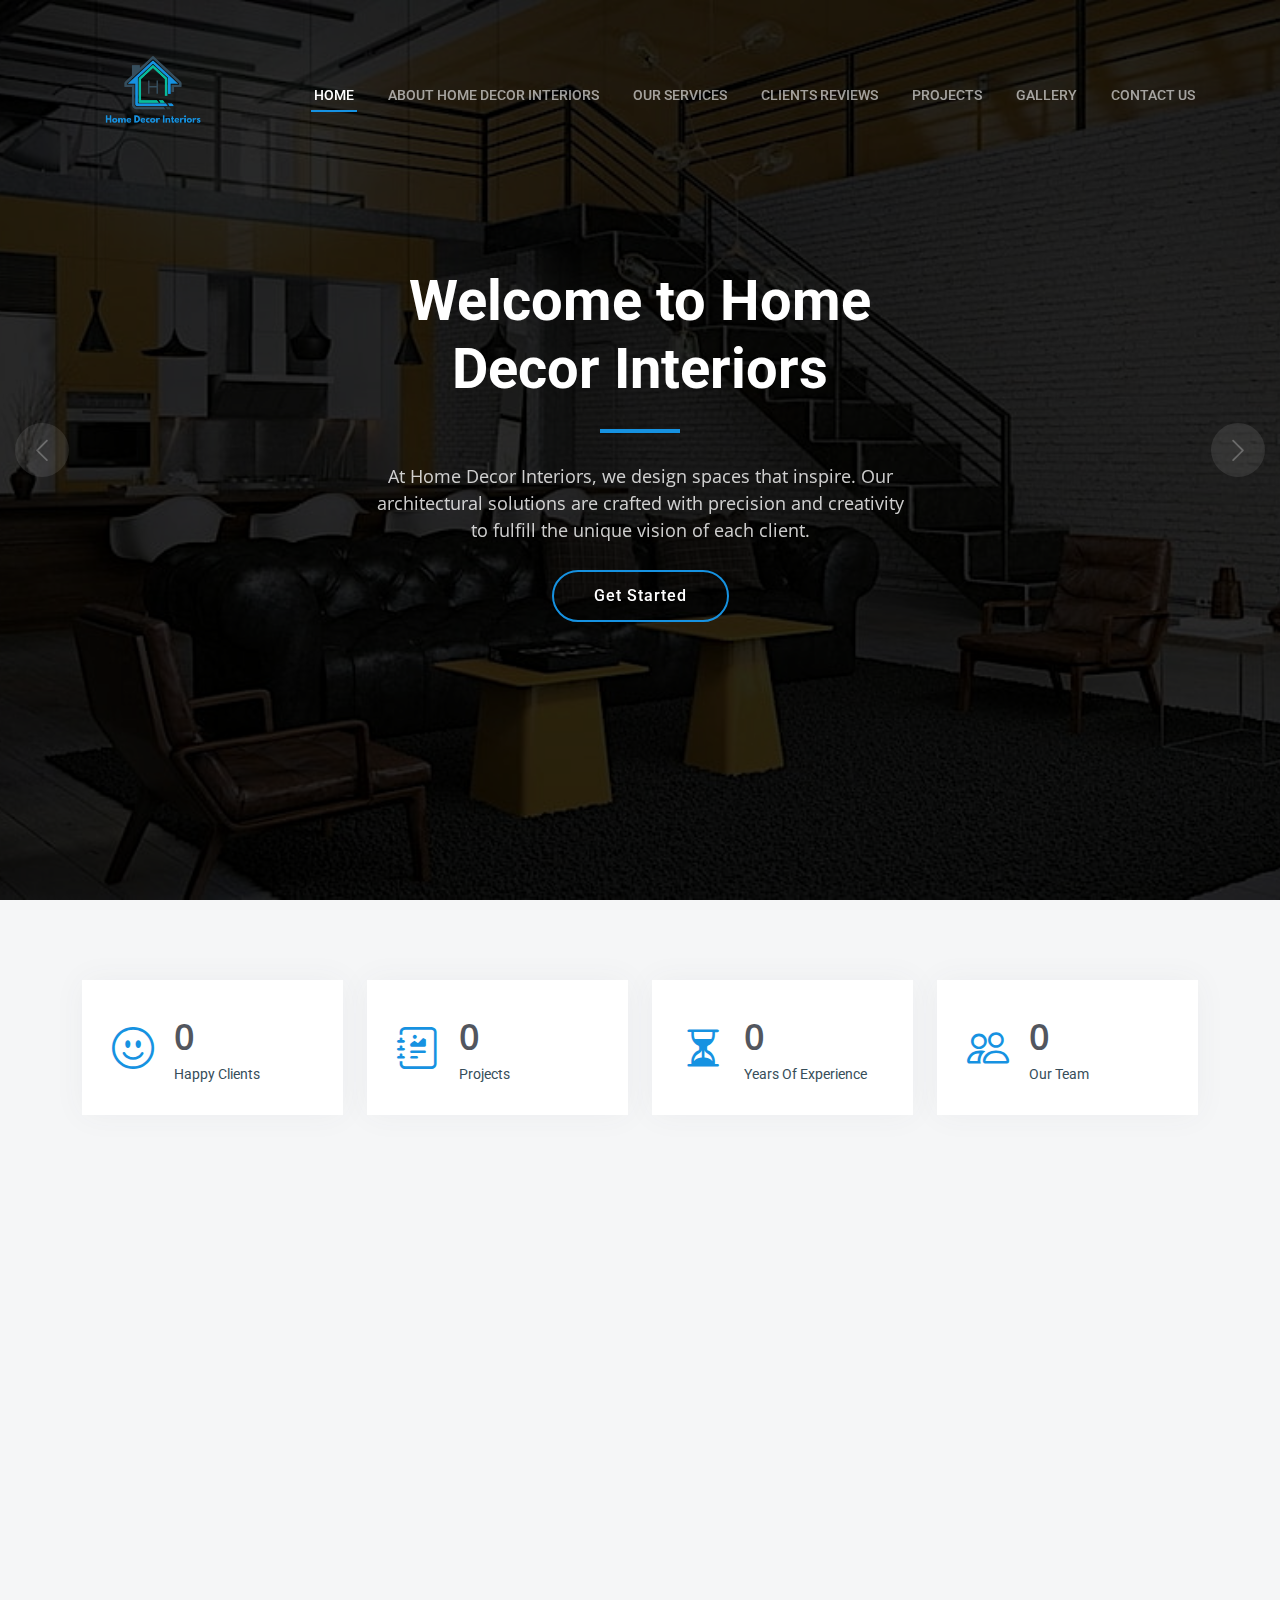
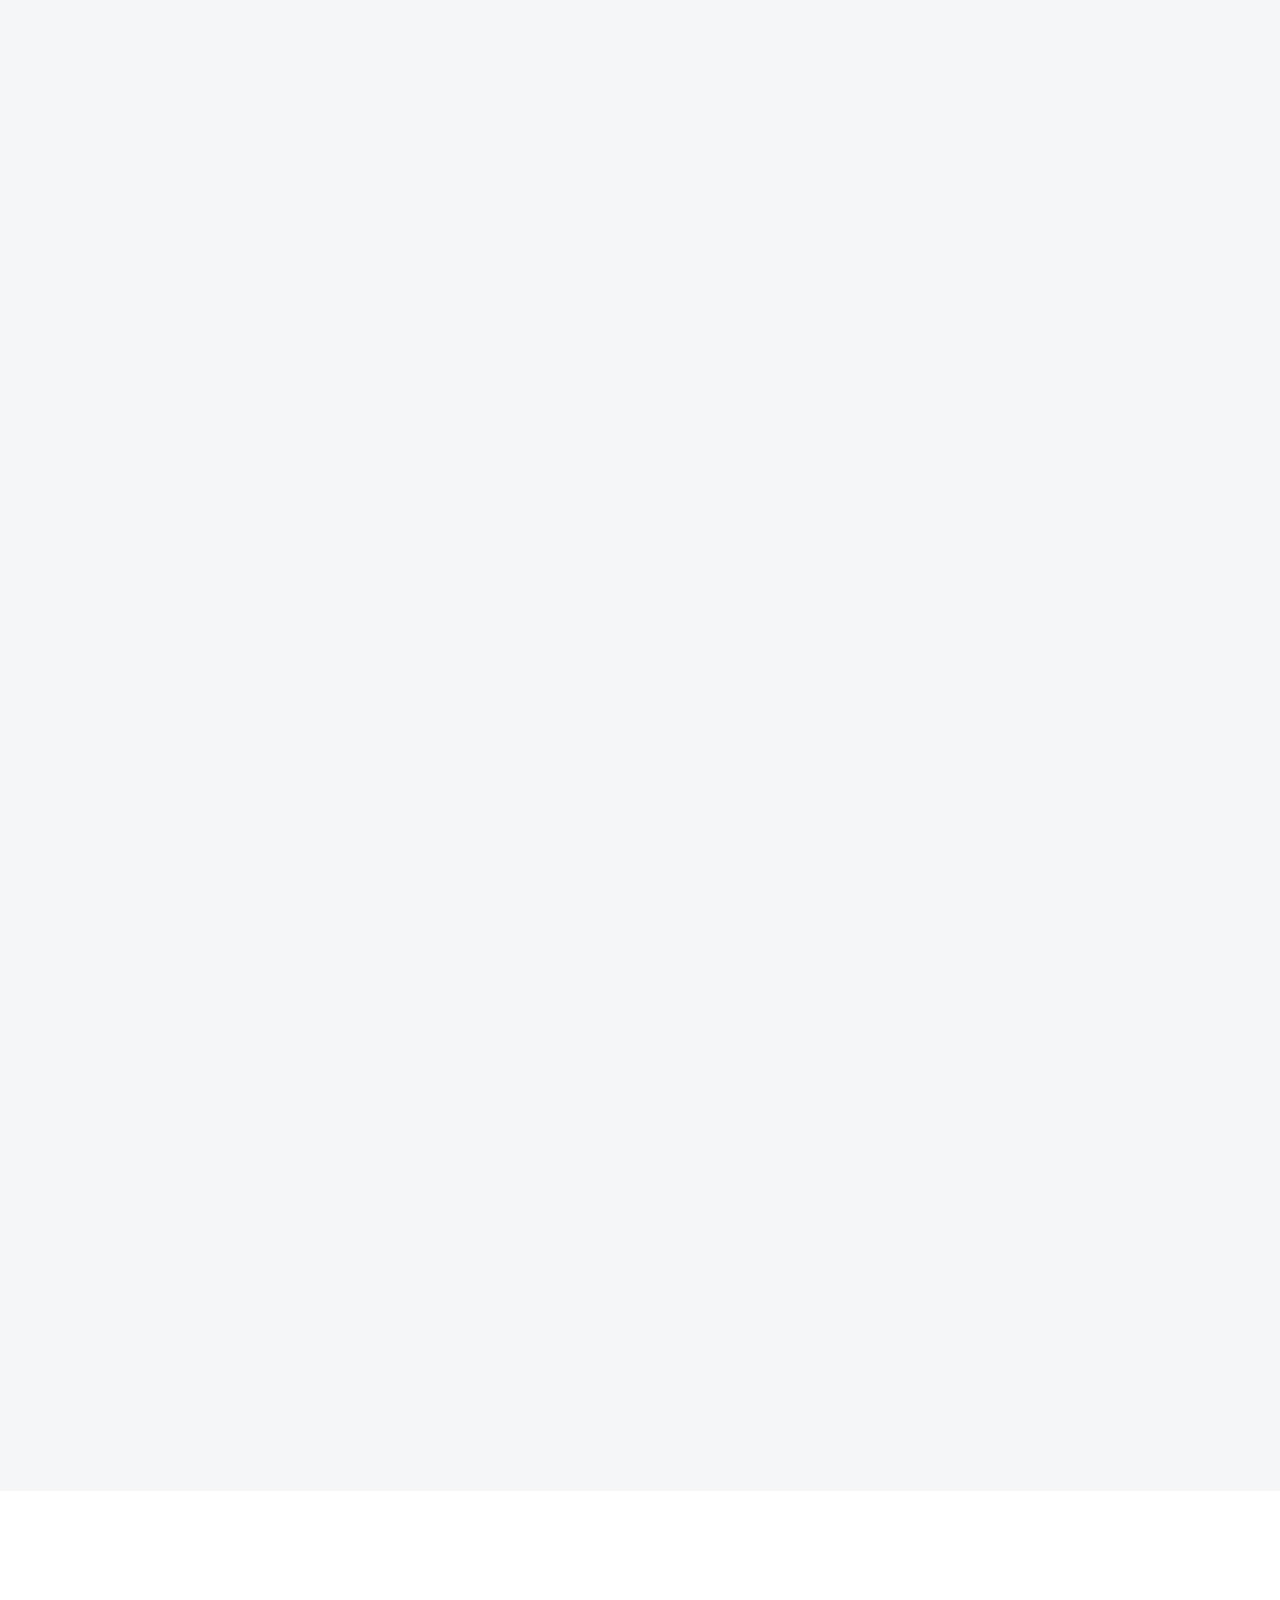
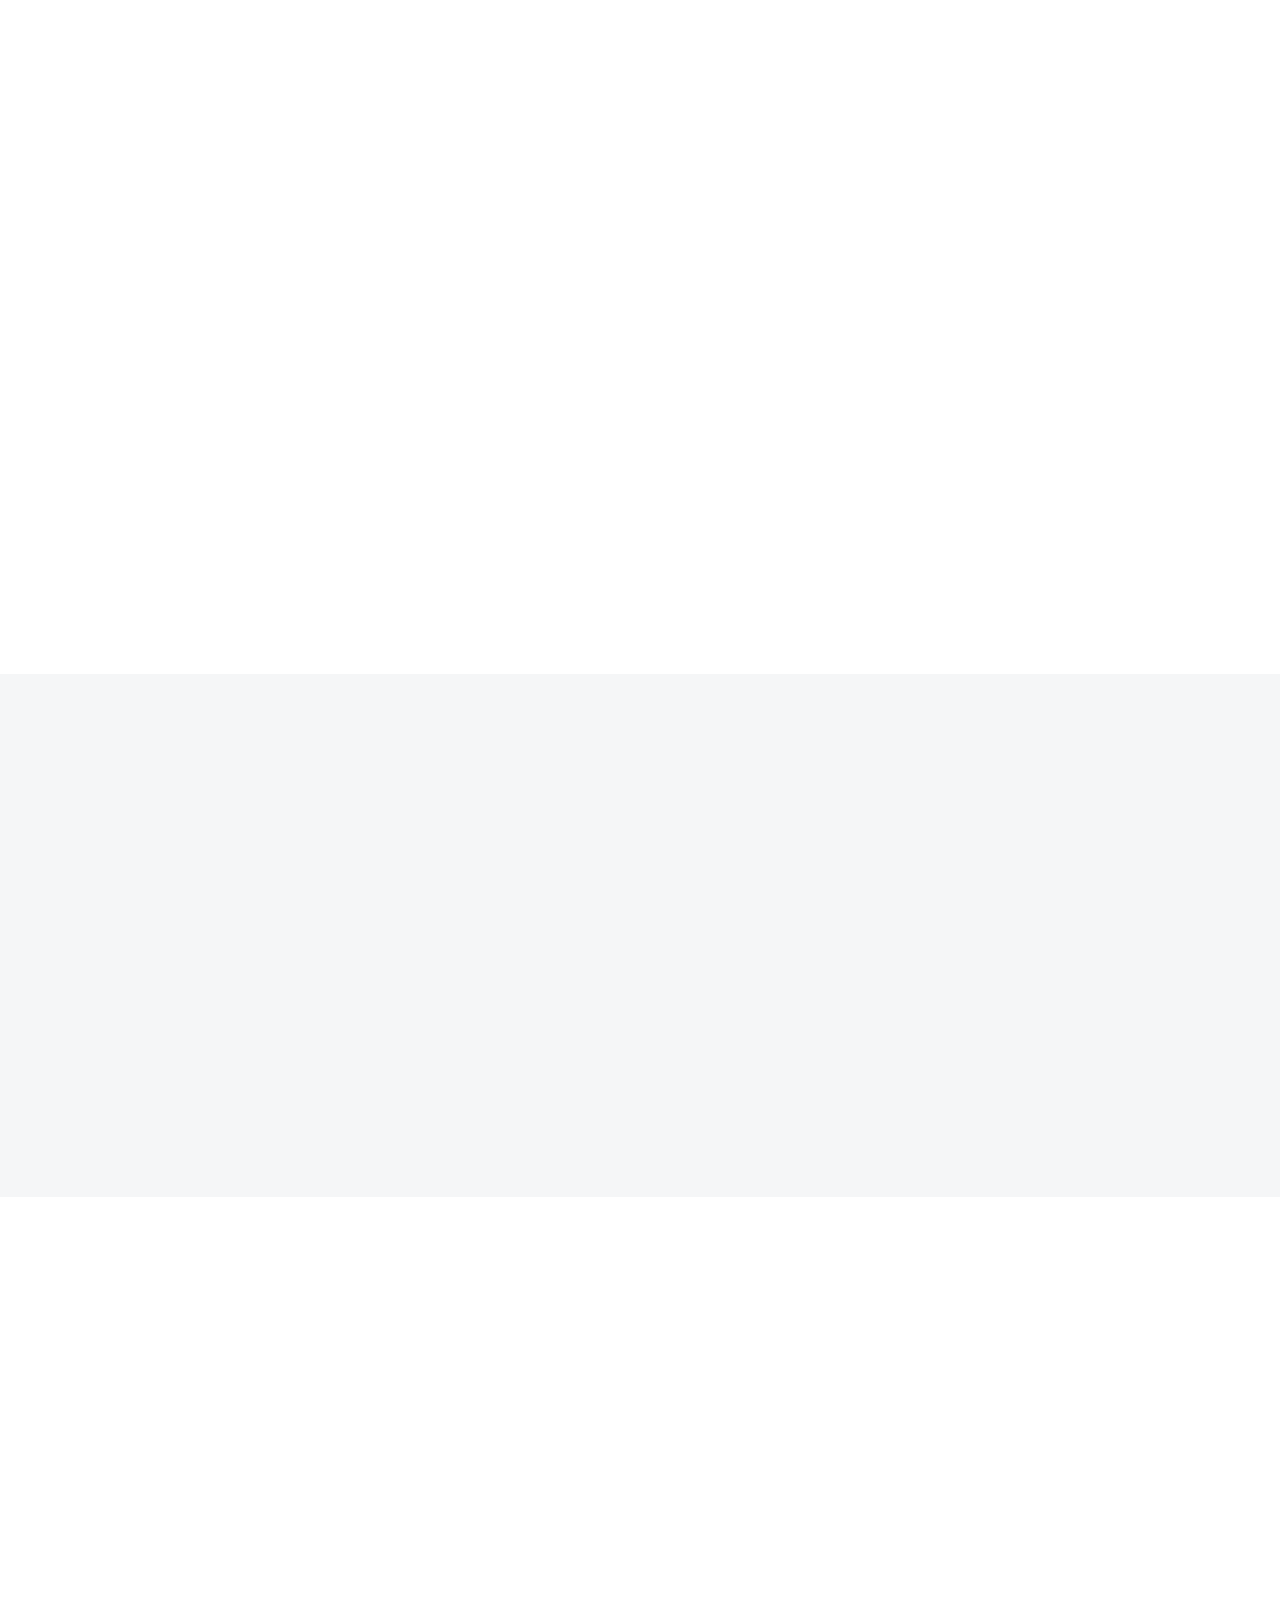
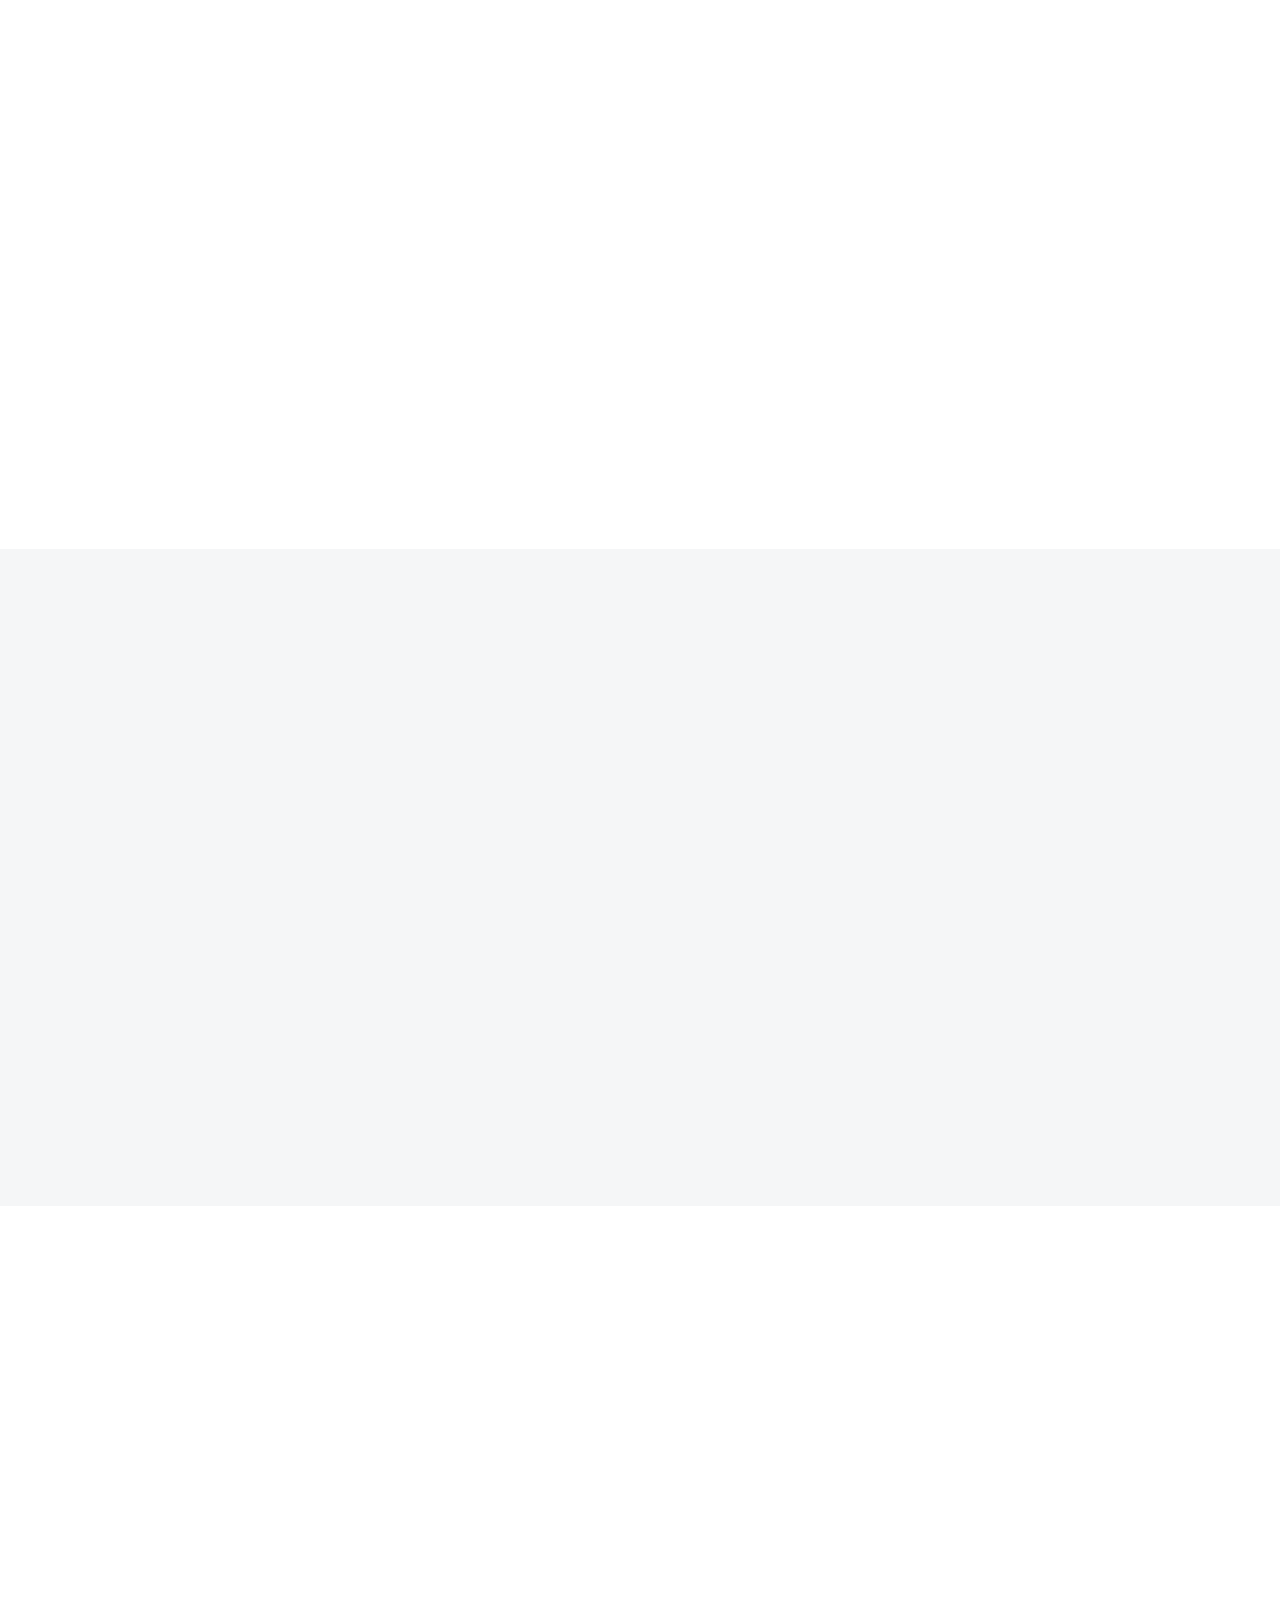
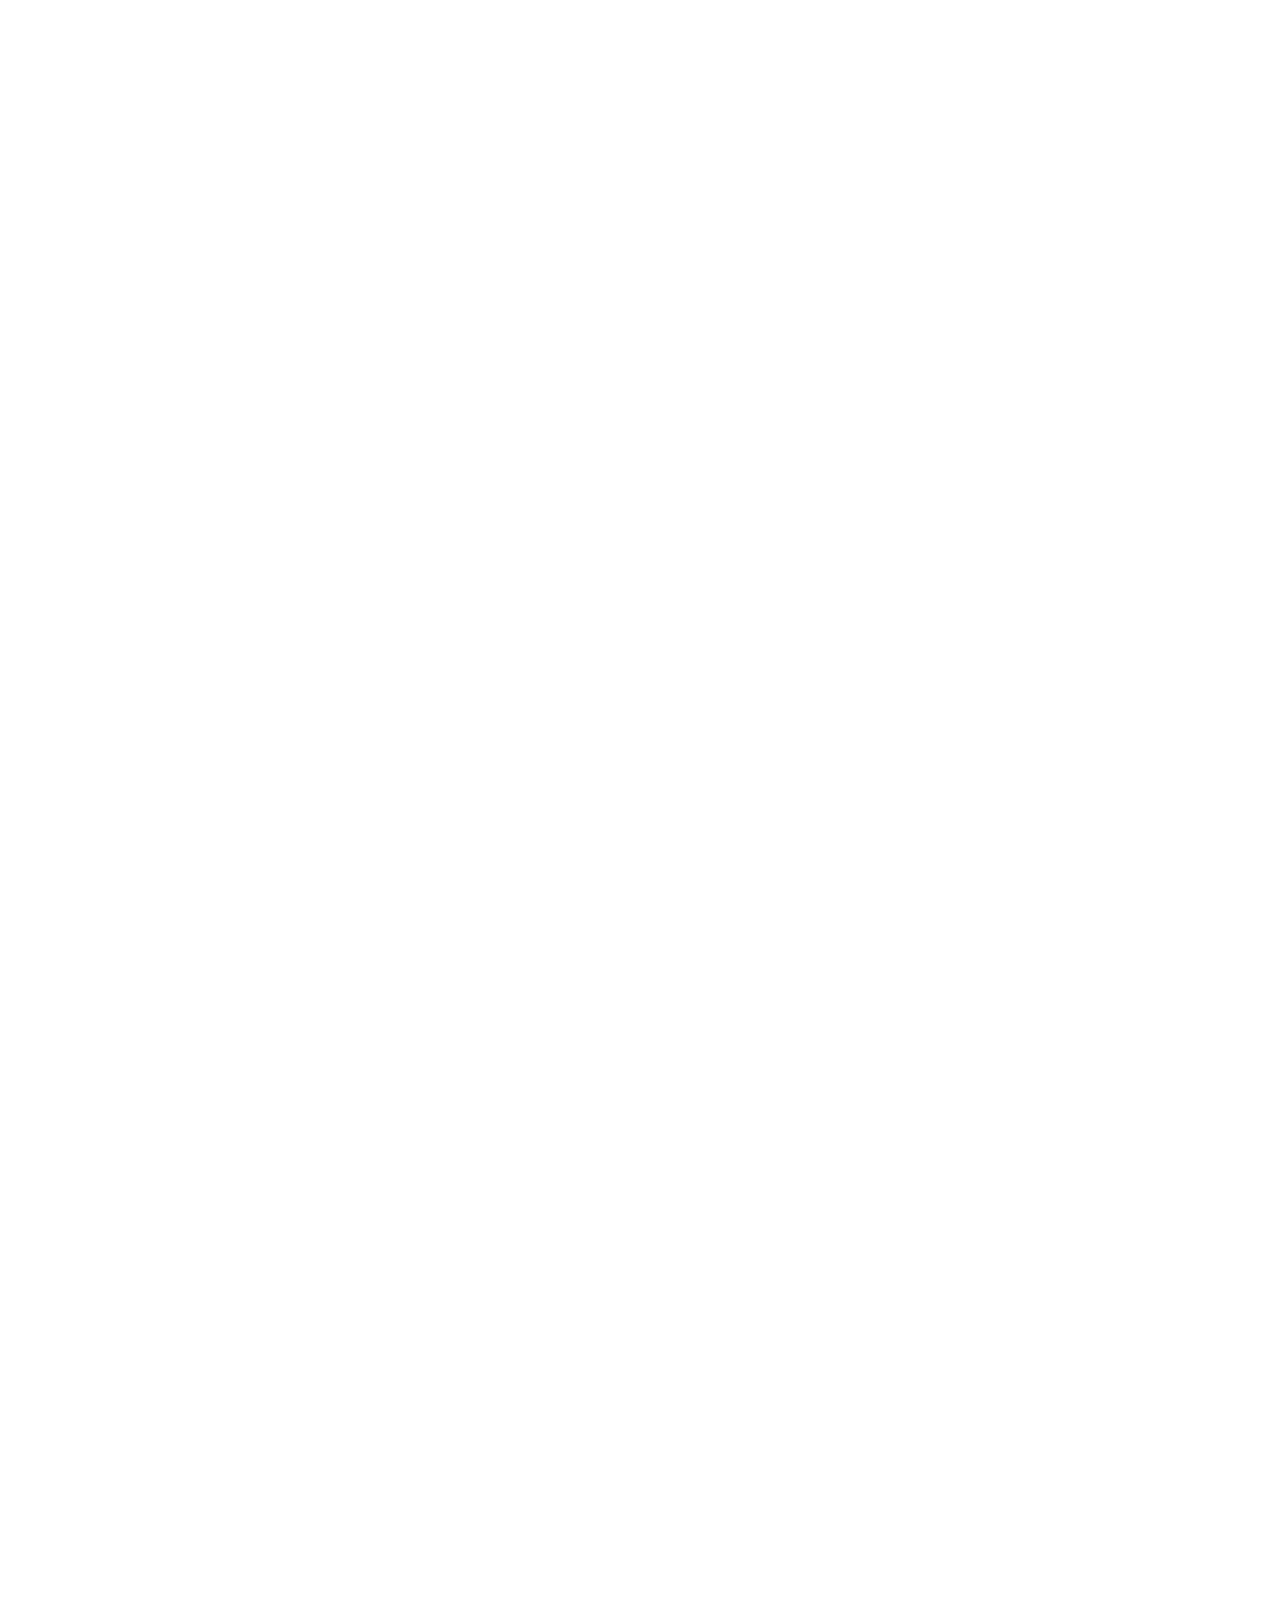
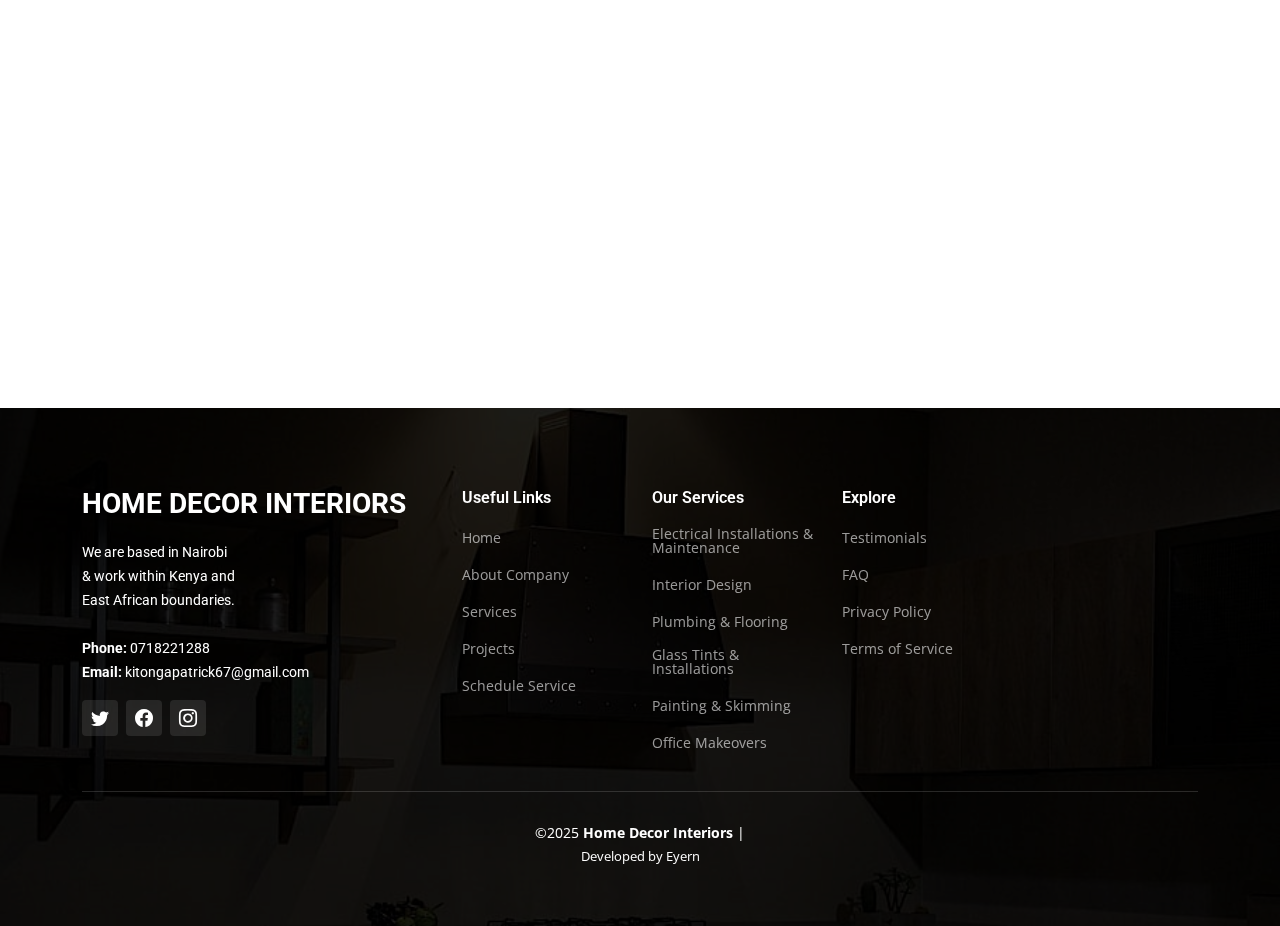
<file: index.html>
<!DOCTYPE html>
<html lang="en">

<head>
  <meta charset="utf-8">
  <meta content="width=device-width, initial-scale=1.0" name="viewport">

  <title>Home Decor Interiors - 0718-221-288</title>
  <meta content="One of the top interior design companies in Kenya, renowned for transforming spaces into beautiful masterpieces." name="description">
  <meta content="Home Decor Interiors - 0718-221-288" name="keywords">

  <!-- Favicons -->
  <link href="assets/img/favicon.ico" rel="icon">
  <link href="assets/img/apple-touch-icon.png" rel="apple-touch-icon">

  <!-- Google Fonts -->
  <link rel="preconnect" href="https://fonts.googleapis.com">
  <link rel="preconnect" href="https://fonts.gstatic.com" crossorigin>
  <link
    href="https://fonts.googleapis.com/css2?family=Open+Sans:ital,wght@0,300;0,400;0,500;0,600;0,700;1,300;1,400;1,600;1,700&family=Roboto:ital,wght@0,300;0,400;0,500;0,600;0,700;1,300;1,400;1,500;1,600;1,700&family=Work+Sans:ital,wght@0,300;0,400;0,500;0,600;0,700;1,300;1,400;1,500;1,600;1,700&display=swap"
    rel="stylesheet">

  <link rel="stylesheet" href="https://cdn.jsdelivr.net/npm/bootstrap-icons@1.5.0/font/bootstrap-icons.css">

  <!-- Vendor CSS Files -->
  <link href="assets/vendor/bootstrap/css/bootstrap.min.css" rel="stylesheet">
  <link href="assets/vendor/bootstrap-icons/bootstrap-icons.css" rel="stylesheet">
  <link href="assets/vendor/fontawesome-free/css/all.min.css" rel="stylesheet">
  <link href="assets/vendor/aos/aos.css" rel="stylesheet">
  <link href="assets/vendor/glightbox/css/glightbox.min.css" rel="stylesheet">
  <link href="assets/vendor/swiper/swiper-bundle.min.css" rel="stylesheet">
  

  <!-- Template Main CSS File -->
  <link href="assets/css/main.css" rel="stylesheet">
</head>

<body>
  <!-- ======= Header ======= -->
  <header id="header" class="header d-flex align-items-center">
    <div class="container-fluid container-xl d-flex align-items-center justify-content-between">

      <a href="index.html" class="logo d-flex align-items-center">
        <img src="assets/img/logo.png" alt="Home Decor Interiors">
      </a>

      <i class="mobile-nav-toggle mobile-nav-show bi bi-list"></i>
      <i class="mobile-nav-toggle mobile-nav-hide d-none bi bi-x"></i>
      <nav id="navbar" class="navbar">
        <ul>
          <li><a href="index.html" class="active">Home</a></li>
          <li><a href="about.html">About Home Decor Interiors</a></li>
          <li><a href="#services">Our Services</a></li>
          <li><a href="#testimonials">Clients Reviews</a></li>
          <li><a href="#constructions">Projects</a></li>
          <li><a href="#portfolio">Gallery</a></li>
          <li><a href="contact.html">Contact Us</a></li>
        </ul>
      </nav><!-- .navbar -->

    </div>
  </header><!-- End Header -->

  <!-- ======= Hero Section ======= -->
  <section id="hero" class="hero">

    <div class="info d-flex align-items-center">
      <div class="container">
        <div class="row justify-content-center">
          <div class="col-lg-6 text-center">
            <h2 data-aos="fade-down">Welcome to <span>Home Decor Interiors</span></h2>
            <p data-aos="fade-up">At Home Decor Interiors, we design spaces that inspire. Our architectural
              solutions are crafted with precision and creativity to fulfill the unique vision of each client.</p>
            <a data-aos="fade-up" data-aos-delay="200" href="#stats-counter" class="btn-get-started">Get Started</a>
          </div>
        </div>
      </div>
    </div>

    <div id="hero-carousel" class="carousel slide" data-bs-ride="carousel" data-bs-interval="5000">

      <div class="carousel-item active" style="background-image: url(assets/img/home-1.jpg)">
      </div>
      <div class="carousel-item" style="background-image: url(assets/img/home-2.jpg)">
      </div>
      <div class="carousel-item" style="background-image: url(assets/img/home-3.jpg)">
      </div>
      <div class="carousel-item" style="background-image: url(assets/img/home-4.jpg)">
      </div>
      <div class="carousel-item" style="background-image: url(assets/img/home-5.jpg)">
      </div>

      <a class="carousel-control-prev" href="#hero-carousel" role="button" data-bs-slide="prev">
        <span class="carousel-control-prev-icon bi bi-chevron-left" aria-hidden="true"></span>
      </a>

      <a class="carousel-control-next" href="#hero-carousel" role="button" data-bs-slide="next">
        <span class="carousel-control-next-icon bi bi-chevron-right" aria-hidden="true"></span>
      </a>
    </div>
  </section><!-- End Hero Section -->

  <main id="main">


    <!-- ======= Stats Counter Section ======= -->
    <section id="stats-counter" class="stats-counter section-bg">
      <div class="container">

        <div class="row gy-4">

          <div class="col-lg-3 col-md-6">
            <div class="stats-item d-flex align-items-center w-100 h-100">
              <i class="bi bi-emoji-smile color-blue flex-shrink-0"></i>
              <div>
                <span data-purecounter-start="0" data-purecounter-end="1999" data-purecounter-duration="10"
                  class="purecounter"></span>
                <p>Happy Clients</p>
              </div>
            </div>
          </div><!-- End Stats Item -->

          <div class="col-lg-3 col-md-6">
            <div class="stats-item d-flex align-items-center w-100 h-100">
              <i class="bi bi-journal-richtext color-orange flex-shrink-0"></i>
              <div>
                <span data-purecounter-start="0" data-purecounter-end="2000" data-purecounter-duration="10"
                  class="purecounter"></span>
                <p>Projects</p>
              </div>
            </div>
          </div><!-- End Stats Item -->

          <div class="col-lg-3 col-md-6">
            <div class="stats-item d-flex align-items-center w-100 h-100">
              <i class="bi-hourglass-split color-green flex-shrink-0"></i>
              <div>
                <span data-purecounter-start="0" data-purecounter-end="5" data-purecounter-duration="10"
                  class="purecounter"></span>
                <p>Years Of Experience</p>
              </div>
            </div>
          </div><!-- End Stats Item -->

          <div class="col-lg-3 col-md-6">
            <div class="stats-item d-flex align-items-center w-100 h-100">
              <i class="bi bi-people color-pink flex-shrink-0"></i>
              <div>
                <span data-purecounter-start="0" data-purecounter-end="15" data-purecounter-duration="10"
                  class="purecounter"></span>
                <p>Our Team</p>
              </div>
            </div>
          </div>
          <!-- End Stats Item -->

        </div>

      </div>
    </section>
    <!-- End Stats Counter Section -->

    <!-- ======= Services Section ======= -->
    <section id="services" class="services section-bg">
      <div class="container" data-aos="fade-up">

        <div class="section-header">
          <h2>Our Services</h2>
          <p>Explore Home Decor Interiors comprehensive range of services designed to fulfill your needs
            and surpass
            expectations.</p>
        </div>

        <div class="row gy-4">

          <div class="col-lg-4 col-md-6" data-aos="fade-up" data-aos-delay="200">
            <div class="service-item position-relative">
              <div class="icon">
                <i class="bi-lightning-charge"></i>
              </div>
              <h3>Electrical Installations & Maintenance</h3>
              <p>Home Decor Interiors Ltd offers reliable electrical installations & maintenance services
                for projects of any size. We can design and build an electrical system from the ground up.</p>

            </div>
          </div>
          <!-- End Service Item -->

          <div class="col-lg-4 col-md-6" data-aos="fade-up" data-aos-delay="100">
            <div class="service-item  position-relative">
              <div class="icon">
                <i class="bi-bricks"></i>
              </div>
              <h3>Gypsum Ceilings / Partitioning Installations</h3>
              <p>We offer a range of hand-tailored ceiling solutions for customers. Home Decor Interiors has a raft of
                versatile gypsum board for ceiling that can all be adapted to meet your needs.</p>

            </div>
          </div>
          <!-- End Service Item -->

          <div class="col-lg-4 col-md-6" data-aos="fade-up" data-aos-delay="200">
            <div class="service-item position-relative">
              <div class="icon">
                <i class="bi-hammer"></i>
              </div>
              <h3>Kitchen Makeovers & Cabinetry</h3>
              <p>We're the best kitchen cabinet installation company in Kenya. Whether your style is classic or modern,
                we have the kitchen cabinets to match your preference.</p>

            </div>
          </div>
          <!-- End Service Item -->

          <div class="col-lg-4 col-md-6" data-aos="fade-up" data-aos-delay="200">
            <div class="service-item position-relative">
              <div class="icon">
                <i class="bi bi-tools"></i>
              </div>
              <h3>Plumbing & Flooring</h3>
              <p>Home Decor Interiors offers expert plumbing works and services across Kenya, including
                leak detection, pipe installation, drain cleaning, and emergency plumbing.</p>

            </div>
          </div>
          <!-- End Service Item -->

          <div class="col-lg-4 col-md-6" data-aos="fade-up" data-aos-delay="200">
            <div class="service-item position-relative">
              <div class="icon">
                <i class="bi-palette-fill"></i>
              </div>
              <h3>Painting & Skimming</h3>
              <p>We offer full interior designs:- Gypsum ceiling design, Wainscoting design, bevelled mirrors, modern
                media wall and painting work.</p>

            </div>
          </div>
          <!-- End Service Item -->

          <div class="col-lg-4 col-md-6" data-aos="fade-up" data-aos-delay="200">
            <div class="service-item position-relative">
              <div class="icon">
                <i class="bi-window-dock"></i>
              </div>
              <h3>Glass Tints & Installations</h3>
              <p>Tinted glass can enhance the visual appeal of commercial buildings, giving them a modern and
                professional look.
                You can choose films with custom designs, patterns, or even styles that resemble textured glass. Contact
                us for free consultation, supply and installation.</p>

            </div>
          </div>
          <!-- End Service Item -->

          <div class="col-lg-4 col-md-6" data-aos="fade-up" data-aos-delay="200">
            <div class="service-item position-relative">
              <div class="icon">
                <i class="bi-window-dock"></i>
              </div>
              <h3>Office Makeovers</h3>
              <p>Our specialized office fit-out and renovation services are tailored to the unique needs of businesses
                in Kenya. From innovative design to seamless execution.</p>

            </div>
          </div>
          <!-- End Service Item -->

          <div class="col-lg-4 col-md-6" data-aos="fade-up" data-aos-delay="300">
            <div class="service-item position-relative">
              <div class="icon">
                <i class="bi bi-people"></i>
              </div>
              <h3>Consultation & Advisory</h3>
              <p>Benefit from our expert consultation and advisory services to navigate through complex architectural
                challenges with ease.</p>

            </div>
          </div>
          <!-- End Service Item -->

          <div class="col-lg-4 col-md-6" data-aos="fade-up" data-aos-delay="400">
            <div class="service-item position-relative">
              <div class="icon">
                <i class="bi bi-house-door"></i>
              </div>
              <h3>Interior Design</h3>
              <p>Elevate your living spaces with our bespoke interior design solutions, blending functionality with
                aesthetics seamlessly.</p>

            </div>
          </div>
          <!-- End Service Item -->

          <div class="col-lg-4 col-md-6" data-aos="fade-up" data-aos-delay="500">
            <div class="service-item position-relative">
              <div class="icon">
                <i class="bi bi-layers"></i>
              </div>
              <h3>Renovation & Restoration</h3>
              <p>Revitalize and restore your properties with our renovation services, preserving the heritage while
                enhancing functionality.</p>

            </div>
          </div>
          <!-- End Service Item -->

          <div class="col-lg-4 col-md-6" data-aos="fade-up" data-aos-delay="600">
            <div class="service-item position-relative">
              <div class="icon">
                <i class="bi bi-gear-wide-connected"></i>
              </div>
              <h3>Custom Solutions</h3>
              <p>Obtain tailor-made architectural solutions that reflect your unique style and preferences, ensuring
                your complete satisfaction.</p>

            </div>
          </div>
          <!-- End Service Item -->

        </div>

      </div>
    </section><!-- End Services Section -->

    <!-- ======= Alt Services Section ======= -->
    <section id="alt-services" class="alt-services">
      <div class="container" data-aos="fade-up">

        <div class="row justify-content-around gy-4">

          <div class="col-lg-5 d-flex flex-column justify-content-center">
            <h3>Explore Our Unique Services</h3>
            <p>Discover a range of specialized services tailored to meet your architectural needs and exceed your
              expectations.</p>

            <div class="icon-box d-flex position-relative" data-aos="fade-up" data-aos-delay="100">
              <i class="bi bi-easel"></i>
              <div>
                <h4><a href="" class="stretched-link">Window Tinting Services</a></h4>
                <p>Sun control window tinting, Decorative window tinting, Blast retention window films, Heat Control
                  window films,
                  Privacy window films.</p>
              </div>
            </div><!-- End Icon Box -->

            <div class="icon-box d-flex position-relative" data-aos="fade-up" data-aos-delay="200">
              <i class="bi bi-patch-check flex-shrink-0"></i>
              <div>
                <h4><a href="" class="stretched-link">Blinds Shop</a></h4>
                <p>Aluminium & wooden venetian blinds, Office vertical window blinds, Sunscreen & blackout roller
                  blinds,
                  Zebra sheer roll-up blinds.
                </p>
              </div>
            </div><!-- End Icon Box -->

            <div class="icon-box d-flex position-relative" data-aos="fade-up" data-aos-delay="300">
              <i class="bi bi-brightness-high flex-shrink-0"></i>
              <div>
                <h4><a href="" class="stretched-link">Wallpaper Shop</a></h4>
                <p>Ready-made Wallpaper rolls: 0.53m by 10m long, Wallmurals: Wallmurals are 3D customized wall
                  coverings.
                  Our clients decide the best design or effect that suits their space.
                </p>
              </div>
            </div><!-- End Icon Box -->


          </div>
        </div>

      </div>
    </section><!-- End Alt Services Section -->


    <!-- ======= Features Section ======= -->
    <section id="features" class="features section-bg">
      <div class="container" data-aos="fade-up">

        <ul class="nav nav-tabs row  g-2 d-flex">

          <li class="nav-item col-3">
            <a class="nav-link active show" data-bs-toggle="tab" data-bs-target="#tab-1">
              <h4>Our Approach</h4>
            </a>
          </li><!-- End tab nav item -->

          <li class="nav-item col-3">
            <a class="nav-link" data-bs-toggle="tab" data-bs-target="#tab-2">
              <h4>Project Management</h4>
            </a><!-- End tab nav item -->

          <li class="nav-item col-3">
            <a class="nav-link" data-bs-toggle="tab" data-bs-target="#tab-3">
              <h4>Sustainable Solutions</h4>
            </a>
          </li><!-- End tab nav item -->

          <li class="nav-item col-3">
            <a class="nav-link" data-bs-toggle="tab" data-bs-target="#tab-4">
              <h4>Innovative Designs</h4>
            </a>
          </li><!-- End tab nav item -->

        </ul>
        <div class="tab-content">

          <div class="tab-pane active show" id="tab-1">
            <div class="row">
              <div class="col-lg-6 order-2 order-lg-1 mt-3 mt-lg-0 d-flex flex-column justify-content-center"
                data-aos="fade-up" data-aos-delay="100">
                <h3>Innovative Interior Designs</h3>
                <p class="fst-italic">
                  Home Decor Interiors employs an innovative approach to architectural design, pushing
                  boundaries and exploring new possibilities.
                </p>
                <ul>
                  <li><i class="bi bi-check2-all"></i> Utilizing cutting-edge design techniques and technologies</li>
                  <li><i class="bi bi-check2-all"></i> Incorporating sustainable and eco-friendly design principles</li>
                  <li><i class="bi bi-check2-all"></i> Collaborating closely with clients to bring their vision to life
                  </li>
                </ul>
              </div>
            </div>
          </div><!-- End tab content item -->

          <div class="tab-pane" id="tab-2">
            <div class="row">
              <div class="col-lg-6 order-2 order-lg-1 mt-3 mt-lg-0 d-flex flex-column justify-content-center">
                <h3>Effective Project Management</h3>
                <p class="fst-italic">
                  Home Decor Interiors ensures efficient execution, timely delivery, and adherence to
                  quality
                  standards through effective project management.
                </p>
                <ul>
                  <li><i class="bi bi-check2-all"></i> Streamlining project processes for optimal performance</li>
                  <li><i class="bi bi-check2-all"></i> Managing resources effectively to meet project deadlines</li>
                  <li><i class="bi bi-check2-all"></i> Implementing rigorous quality control measures</li>
                </ul>
              </div>
            </div>
          </div><!-- End tab content item -->

          <div class="tab-pane" id="tab-3">
            <div class="row">
              <div class="col-lg-6 order-2 order-lg-1 mt-3 mt-lg-0 d-flex flex-column justify-content-center">
                <h3>Sustainable Architectural Solutions</h3>
                <ul>
                  <li><i class="bi bi-check2-all"></i> Integrating sustainable design principles into every project</li>
                  <li><i class="bi bi-check2-all"></i> Utilizing eco-friendly materials and technologies</li>
                  <li><i class="bi bi-check2-all"></i> Promoting energy efficiency and environmental responsibility</li>
                </ul>
                <p class="fst-italic">
                  Home Decor Interiors is committed to sustainability, driving us to integrate eco-friendly
                  solutions into every architectural endeavor.
                </p>
              </div>
            </div>
          </div><!-- End tab content item -->

          <div class="tab-pane" id="tab-4">
            <div class="row">
              <div class="col-lg-6 order-2 order-lg-1 mt-3 mt-lg-0 d-flex flex-column justify-content-center">
                <h3>Innovative Design Concepts</h3>
                <p class="fst-italic">
                  Home Decor Interiors introduces innovative design concepts to create unique and
                  functional
                  architectural solutions.
                </p>
                <ul>
                  <li><i class="bi bi-check2-all"></i> Embracing creativity and originality in design</li>
                  <li><i class="bi bi-check2-all"></i> Tailoring designs to meet client's specific needs and preferences
                  </li>
                  <li><i class="bi bi-check2-all"></i> Integrating modern aesthetics with functional practicality</li>
                </ul>
              </div>
            </div>
          </div><!-- End tab content item -->
        </div>

      </div>
    </section>
    <!-- End Features Section -->

    <!-- ======= Constructions Section ======= -->
    <section id="constructions" class="constructions">
      <div class="container" data-aos="fade-up">

        <div class="section-header">
          <h2>Our Projects</h2>
          <p>Explore Home Decor Interiors latest projects showcasing our commitment to excellence and innovation.</p>
        </div>

        <div class="row gy-4">

          <div class="col-lg-6" data-aos="fade-up" data-aos-delay="100">
            <div class="card-item">
              <div class="row">
                <div class="col-xl-5">
                  <div class="card-bg" style="background-image: url(assets/img/work/gallery-1.jpg);">
                  </div>
                </div>
                <div class="col-xl-7 d-flex align-items-center">
                  <div class="card-body">
                    <h4 class="card-title">Innovative Designs</h4>
                    <p>Discover our unique and innovative architectural designs tailored to meet your needs and exceed
                      your expectations.</p>
                  </div>
                </div>
              </div>
            </div>
          </div><!-- End Card Item -->

          <div class="col-lg-6" data-aos="fade-up" data-aos-delay="200">
            <div class="card-item">
              <div class="row">
                <div class="col-xl-5">
                  <div class="card-bg" style="background-image: url(assets/img/work/gallery-2.jpg);">
                  </div>
                </div>
                <div class="col-xl-7 d-flex align-items-center">
                  <div class="card-body">
                    <h4 class="card-title">Sustainable Solutions</h4>
                    <p>Explore our sustainable construction projects aimed at minimizing environmental impact while
                      maximizing efficiency and durability.</p>
                  </div>
                </div>
              </div>
            </div>
          </div><!-- End Card Item -->

          <div class="col-lg-6" data-aos="fade-up" data-aos-delay="300">
            <div class="card-item">
              <div class="row">
                <div class="col-xl-5">
                  <div class="card-bg" style="background-image: url(assets/img/work/gallery-3.jpg);">
                  </div>
                </div>
                <div class="col-xl-7 d-flex align-items-center">
                  <div class="card-body">
                    <h4 class="card-title">Masterful Craftsmanship</h4>
                    <p>Witness our commitment to masterful craftsmanship in every detail of our construction projects,
                      reflecting our dedication to quality and excellence.</p>
                  </div>
                </div>
              </div>
            </div>
          </div><!-- End Card Item -->

          <div class="col-lg-6" data-aos="fade-up" data-aos-delay="400">
            <div class="card-item">
              <div class="row">
                <div class="col-xl-5">
                  <div class="card-bg" style="background-image: url(assets/img/work/gallery-4.jpg);">
                  </div>
                </div>
                <div class="col-xl-7 d-flex align-items-center">
                  <div class="card-body">
                    <h4 class="card-title">Exceptional Quality</h4>
                    <p>Experience the unmatched quality and attention to detail that define our construction projects,
                      setting new standards in the industry.</p>
                  </div>
                </div>
              </div>
            </div>
          </div><!-- End Card Item -->

        </div>

      </div>
    </section>
    <!-- End Constructions Section -->

    <!-- ======= Testimonials Section ======= -->
    <section id="testimonials" class="testimonials section-bg">
      <div class="container" data-aos="fade-up">

        <div class="section-header">
          <h2>What Our Clients Say</h2>
          <p>Here are some testimonials from our satisfied clients in the architectural industry.</p>
        </div>

        <div class="slides-2 swiper">
          <div class="swiper-wrapper">

            <div class="swiper-slide">
              <div class="testimonial-wrap">
                <div class="testimonial-item">
                  <img src="assets/img/test/team.jpg" class="testimonial-img" alt="Haron Gikonyo Gathaiya">
                  <h3>John</h3>
                  <h4>client</h4>
                  <div class="stars">
                    <i class="bi bi-star-fill"></i><i class="bi bi-star-fill"></i><i class="bi bi-star-fill"></i><i
                      class="bi bi-star-fill"></i><i class="bi bi-star-fill"></i>
                  </div>
                  <p>
                    <i class="bi bi-quote quote-icon-left"></i>
                    Working with this Home Decor Interiors has been a delight. Their attention to detail and innovative designs
                    have
                    consistently impressed us. We look forward to collaborating on many more projects in the future.
                    <i class="bi bi-quote quote-icon-right"></i>
                  </p>
                </div>
              </div>
            </div><!-- End testimonial item -->

            <div class="swiper-slide">
              <div class="testimonial-wrap">
                <div class="testimonial-item">
                  <img src="assets/img/test/team.jpg" class="testimonial-img" alt="Stephen Murichu">
                  <h3>Joseph</h3>
                  <h4>client</h4>
                  <div class="stars">
                    <i class="bi bi-star-fill"></i><i class="bi bi-star-fill"></i><i class="bi bi-star-fill"></i><i
                      class="bi bi-star-fill"></i><i class="bi bi-star-fill"></i>
                  </div>
                  <p>
                    <i class="bi bi-quote quote-icon-left"></i>
                    The professionalism and creativity demonstrated by this team are commendable. They have a deep
                    understanding of architectural principles and consistently deliver outstanding results.
                    <i class="bi bi-quote quote-icon-right"></i>
                  </p>
                </div>
              </div>
            </div><!-- End testimonial item -->

            <!-- Additional testimonials can be added similarly -->

          </div>
          <div class="swiper-pagination"></div>
        </div>

      </div>
    </section>
    <!-- End Testimonials Section -->
    <!-- ======= Portfolio Section ======= -->
    <section id="portfolio" class="portfolio">
      <div class="container" data-aos="fade-up">

        <div class="info-box">
          <h3>Check Our Work</h3>
        </div>
        <br>

        <div class="row portfolio-container" data-aos="fade-up" data-aos-delay="200">

          <div class="col-lg-4 col-md-6 portfolio-item brac">
            <img src="assets/img/portfolio/1.jpg" class="img-fluid" alt="">
            <div class="portfolio-info">
              <a href="assets/img/portfolio/1.jpg" data-gallery="portfolioGallery"
                class="portfolio-lightbox preview-link" title="Interior Design"><i class="bx bx-plus"></i></a>
            </div>
          </div>

          <div class="col-lg-4 col-md-6 portfolio-item white">
            <img src="assets/img/portfolio/2.jpg" class="img-fluid" alt="">
            <div class="portfolio-info">
              <a href="assets/img/portfolio/2.jpg" data-gallery="portfolioGallery"
                class="portfolio-lightbox preview-link" title="Interior Design"><i class="bx bx-plus"></i></a>
            </div>
          </div>

          <div class="col-lg-4 col-md-6 portfolio-item rep">
            <img src="assets/img/portfolio/3.jpg" class="img-fluid" alt="">
            <div class="portfolio-info">
              <a href="assets/img/portfolio/3.jpg" data-gallery="portfolioGallery"
                class="portfolio-lightbox preview-link" title="Interior Design"><i class="bx bx-plus"></i></a>
            </div>
          </div>

          <div class="col-lg-4 col-md-6 portfolio-item clean">
            <img src="assets/img/portfolio/4.jpg" class="img-fluid" alt="">
            <div class="portfolio-info">
              <a href="assets/img/portfolio/4.jpg" data-gallery="portfolioGallery"
                class="portfolio-lightbox preview-link" title="Interior Design"><i class="bx bx-plus"></i></a>
            </div>
          </div>

          <div class="col-lg-4 col-md-6 portfolio-item fill">
            <img src="assets/img/portfolio/5.jpg" class="img-fluid" alt="">
            <div class="portfolio-info">
              <a href="assets/img/portfolio/5.jpg" data-gallery="portfolioGallery"
                class="portfolio-lightbox preview-link" title="Interior Design"><i class="bx bx-plus"></i></a>
            </div>
          </div>

          <div class="col-lg-4 col-md-6 portfolio-item filter-app">
            <img src="assets/img/portfolio/6.jpg" class="img-fluid" alt="">
            <div class="portfolio-info">
              <a href="assets/img/portfolio/6.jpg" data-gallery="portfolioGallery"
                class="portfolio-lightbox preview-link" title="Interior Design"><i class="bx bx-plus"></i></a>
            </div>
          </div>

          <div class="col-lg-4 col-md-6 portfolio-item filter-app">
            <img src="assets/img/portfolio/7.jpg" class="img-fluid" alt="">
            <div class="portfolio-info">
              <a href="assets/img/portfolio/7.jpg" data-gallery="portfolioGallery"
                class="portfolio-lightbox preview-link" title="Interior Design"><i class="bx bx-plus"></i></a>
            </div>
          </div>

          <div class="col-lg-4 col-md-6 portfolio-item filter-app">
            <img src="assets/img/portfolio/8.jpg" class="img-fluid" alt="">
            <div class="portfolio-info">
              <a href="assets/img/portfolio/8.jpg" data-gallery="portfolioGallery"
                class="portfolio-lightbox preview-link" title="Interior Design"><i class="bx bx-plus"></i></a>
            </div>
          </div>

          <div class="col-lg-4 col-md-6 portfolio-item filter-app">
            <img src="assets/img/portfolio/9.jpg" class="img-fluid" alt="">
            <div class="portfolio-info">
              <a href="assets/img/portfolio/9.jpg" data-gallery="portfolioGallery"
                class="portfolio-lightbox preview-link" title="Interior Design"><i class="bx bx-plus"></i></a>
            </div>
          </div>

          <div class="col-lg-4 col-md-6 portfolio-item filter-app">
            <img src="assets/img/portfolio/10.jpg" class="img-fluid" alt="">
            <div class="portfolio-info">
              <a href="assets/img/portfolio/10.jpg" data-gallery="portfolioGallery"
                class="portfolio-lightbox preview-link" title="Interior Design"><i class="bx bx-plus"></i></a>
            </div>
          </div>

          <div class="col-lg-4 col-md-6 portfolio-item filter-app">
            <img src="assets/img/portfolio/11.jpg" class="img-fluid" alt="">
            <div class="portfolio-info">
              <a href="assets/img/portfolio/11.jpg" data-gallery="portfolioGallery"
                class="portfolio-lightbox preview-link" title="Interior Design"><i class="bx bx-plus"></i></a>
            </div>
          </div>

          <div class="col-lg-4 col-md-6 portfolio-item filter-app">
            <img src="assets/img/portfolio/12.jpg" class="img-fluid" alt="">
            <div class="portfolio-info">
              <a href="assets/img/portfolio/12.jpg" data-gallery="portfolioGallery"
                class="portfolio-lightbox preview-link" title="Interior Design"><i class="bx bx-plus"></i></a>
            </div>
          </div>

        </div>

      </div>
    </section>
    <!-- End Portfolio Section -->

  </main><!-- End #main -->

  <!-- ======= Footer ======= -->
  <footer id="footer" class="footer">

    <div class="footer-content position-relative">
      <div class="container">
        <div class="row">

          <div class="col-lg-4 col-md-6">
            <div class="footer-info">
              <h3>Home Decor Interiors</h3>
              <p>
                We are based in Nairobi<br>
                & work within Kenya and<br>
                East African boundaries.<br><br>
                <strong>Phone:</strong> 0718221288<br>
                <strong>Email:</strong> kitongapatrick67@gmail.com<br>
              </p>
              <div class="social-links d-flex mt-3">
                <a href="#" class="d-flex align-items-center justify-content-center"><i class="bi bi-twitter"></i></a>
                <a href="https://www.facebook.com/profile.php?id=100083002117468" class="d-flex align-items-center justify-content-center"><i class="bi bi-facebook"></i></a>
                <a href="#" class="d-flex align-items-center justify-content-center"><i class="bi bi-instagram"></i></a>
              </div>
            </div>
          </div><!-- End footer info column-->

          <div class="col-lg-2 col-md-3 footer-links">
            <h4>Useful Links</h4>
            <ul>
              <li><a href="#">Home</a></li>
              <li><a href="about.html">About Company</a></li>
              <li><a href="#services">Services</a></li>
              <li><a href="#projects">Projects</a></li>
              <li><a href="https://wa.link/pabjzp">Schedule Service</a></li>
            </ul>
          </div><!-- End footer links column-->

          <div class="col-lg-2 col-md-3 footer-links">
            <h4>Our Services</h4>
            <ul>
              <li><a href="#services">Electrical Installations & Maintenance</a></li>
              <li><a href="#services">Interior Design</a></li>
              <li><a href="#services">Plumbing & Flooring</a></li>
              <li><a href="#services">Glass Tints & Installations</a></li>
              <li><a href="#services">Painting & Skimming</a></li>
              <li><a href="#services">Office Makeovers</a></li>
            </ul>
          </div><!-- End footer links column-->

          <div class="col-lg-2 col-md-3 footer-links">
            <h4>Explore</h4>
            <ul>
              <li><a href="#testimonials">Testimonials</a></li>
              <li><a href="#">FAQ</a></li>
              <li><a href="#">Privacy Policy</a></li>
              <li><a href="#">Terms of Service</a></li>
            </ul>
          </div><!-- End footer links column-->


        </div>
      </div>
    </div>

    <div class="footer-legal text-center position-relative">
      <div class="container">
        <div class="copyright">
          &copy;2025 <strong><span>Home Decor Interiors</span></strong> |
        </div>
        <div class="credits">
          Developed by Eyern</a>
        </div>
      </div>
    </div>

  </footer>
  <!-- End Footer -->


  <div id="preloader"></div>

  <script>
    var url = 'https://wati-integration-prod-service.clare.ai/v2/watiWidget.js?27096';
    var s = document.createElement('script');
    s.type = 'text/javascript';
    s.async = true;
    s.src = url;
    var options = {
      "enabled": true,
      "chatButtonSetting": {
        "backgroundColor": "#1692E1",
        "ctaText": "Message Home Decor",
        "borderRadius": "25",
        "marginLeft": "0",
        "marginRight": "20",
        "marginBottom": "20",
        "ctaIconWATI": true,
        "position": "right"
      },
      "brandSetting": {
        "brandName": "Home Decor Interiors",
        "brandSubTitle": "undefined",
        "brandImg": "https://www.wati.io/wp-content/uploads/2023/04/Wati-logo.svg",
        "welcomeText": "Got any questions?\nWe're here to help",
        "messageText": "Hello, %0AI would like to book your services.",
        "backgroundColor": "#1692E1",
        "ctaText": "Message Home Decor Interiors",
        "borderRadius": "25",
        "autoShow": false,
        "phoneNumber": "254718221288"
      }
    };
    s.onload = function () {
      CreateWhatsappChatWidget(options);
    };
    var x = document.getElementsByTagName('script')[0];
    x.parentNode.insertBefore(s, x);
  </script>

  <!-- Vendor JS Files -->
  <script src="assets/vendor/bootstrap/js/bootstrap.bundle.min.js"></script>
  <script src="assets/vendor/aos/aos.js"></script>
  <script src="assets/vendor/glightbox/js/glightbox.min.js"></script>
  <script src="assets/vendor/isotope-layout/isotope.pkgd.min.js"></script>
  <script src="assets/vendor/swiper/swiper-bundle.min.js"></script>
  <script src="assets/vendor/purecounter/purecounter_vanilla.js"></script>
  <script src="assets/vendor/php-email-form/validate.js"></script>

  <!-- Template Main JS File -->
  <script src="assets/js/main.js"></script>

</body>

</html>
</file>
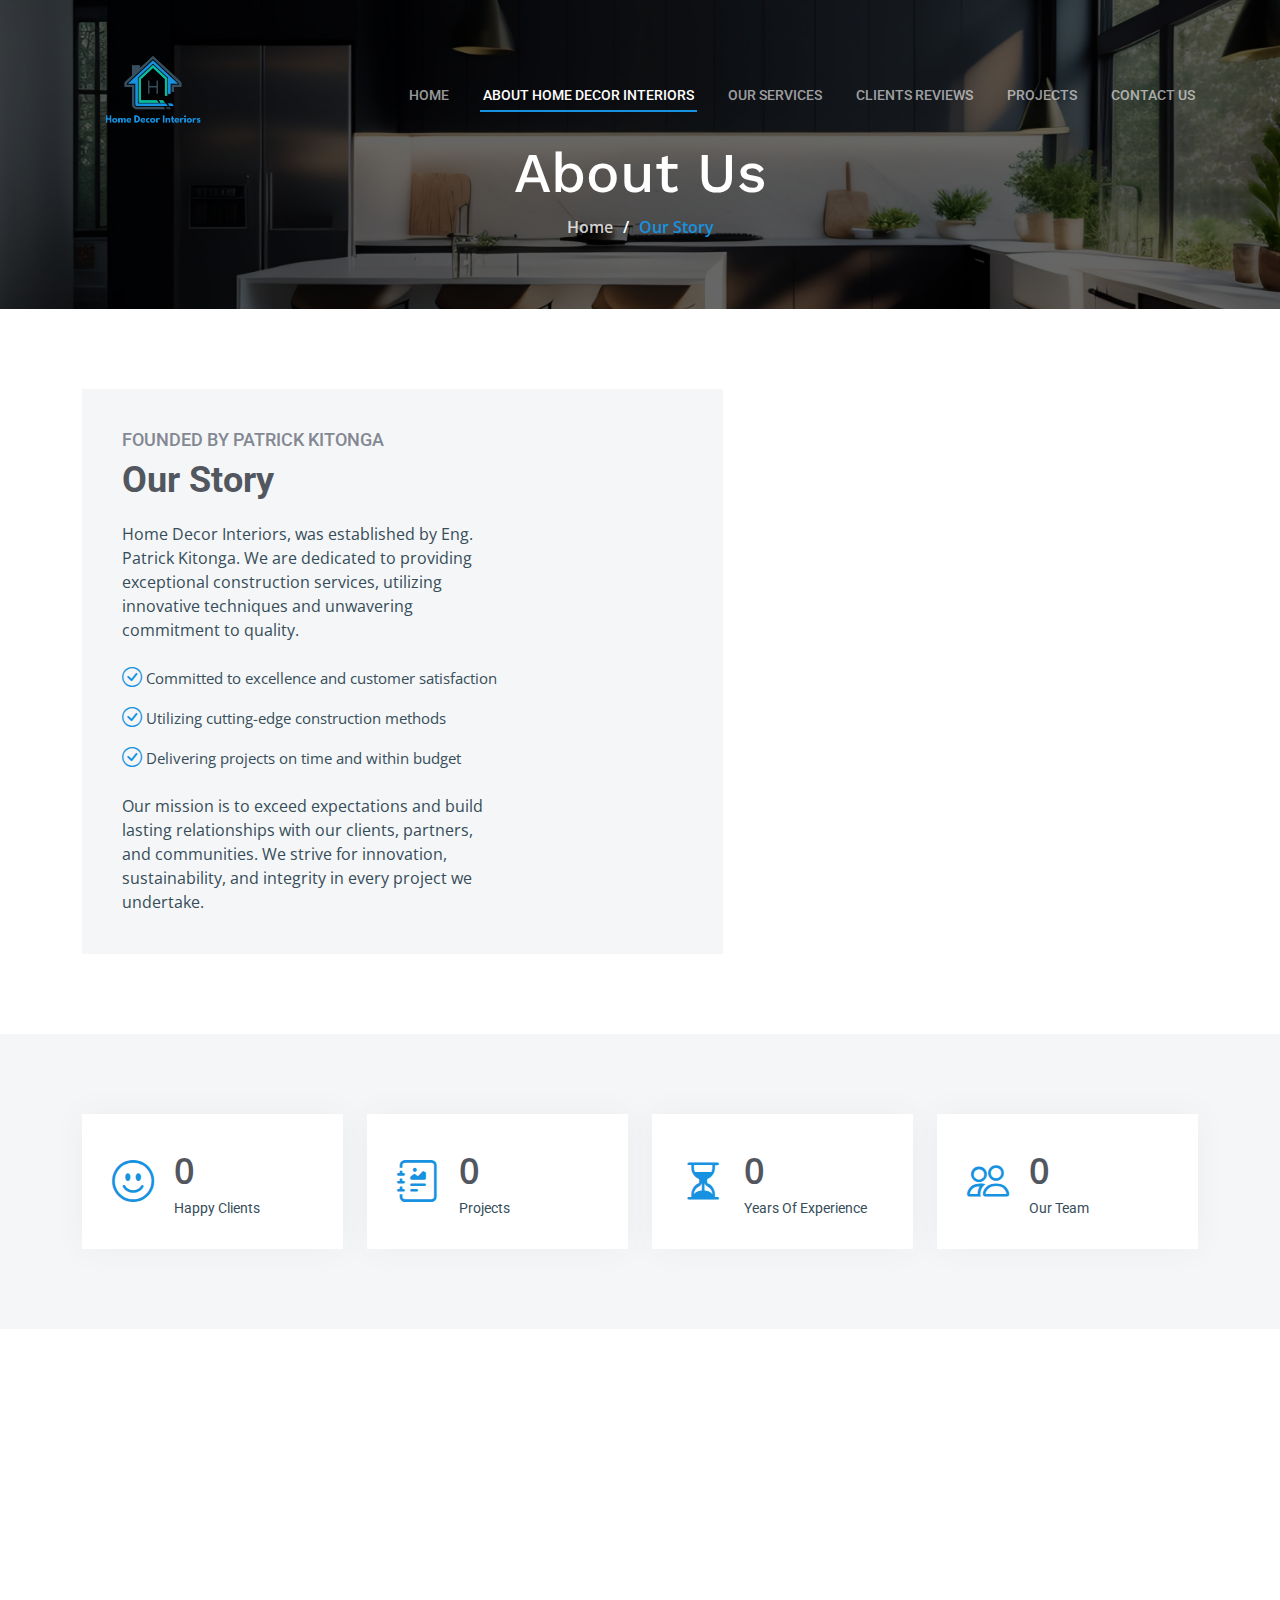
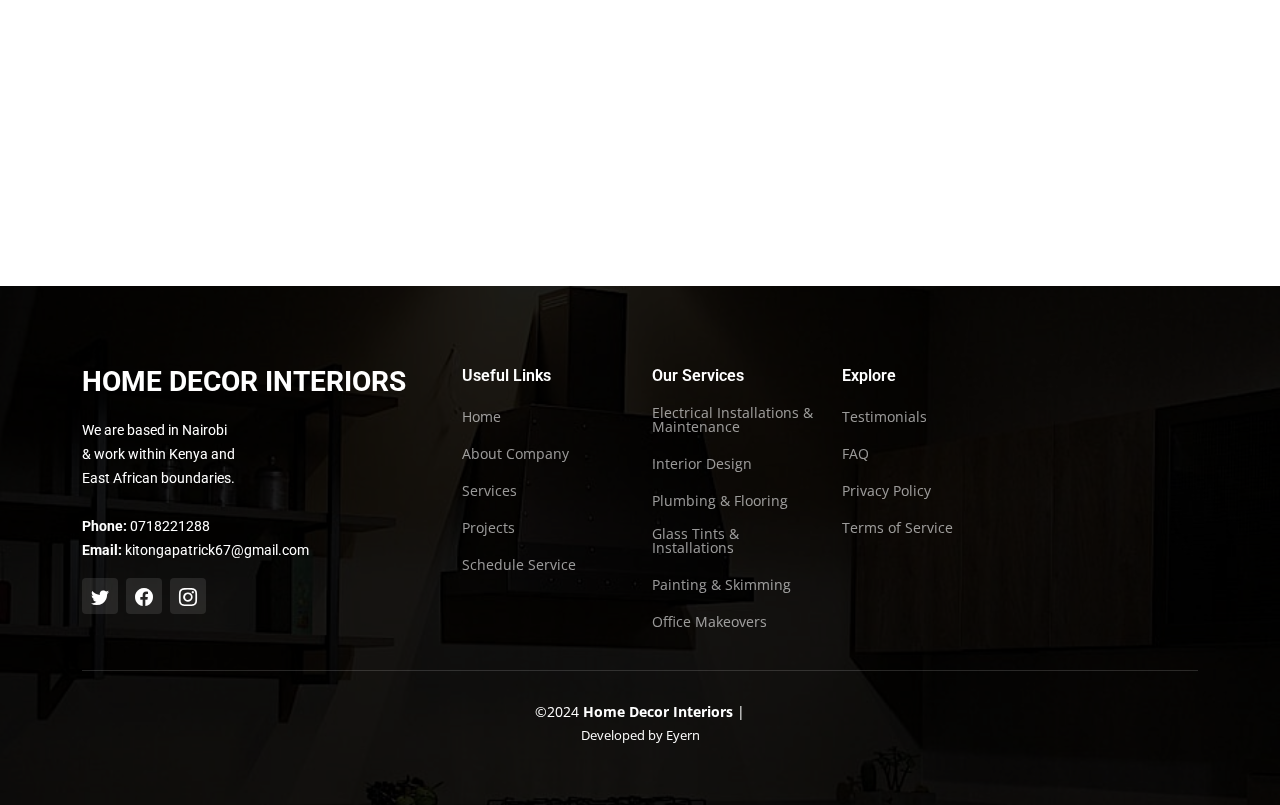
<file: about.html>
<!DOCTYPE html>
<html lang="en">

<head>
  <meta charset="utf-8">
  <meta content="width=device-width, initial-scale=1.0" name="viewport">

  <title>About - Home Decor Interiors</title>
  <meta content="Interior Design" name="description">
  <meta content="" name="keywords">

  <!-- Favicons -->
  <link href="assets/img/favicon.ico" rel="icon">
  <link href="assets/img/apple-touch-icon.png" rel="apple-touch-icon">

  <!-- Google Fonts -->
  <link rel="preconnect" href="https://fonts.googleapis.com">
  <link rel="preconnect" href="https://fonts.gstatic.com" crossorigin>
  <link href="https://fonts.googleapis.com/css2?family=Open+Sans:ital,wght@0,300;0,400;0,500;0,600;0,700;1,300;1,400;1,600;1,700&family=Roboto:ital,wght@0,300;0,400;0,500;0,600;0,700;1,300;1,400;1,500;1,600;1,700&family=Work+Sans:ital,wght@0,300;0,400;0,500;0,600;0,700;1,300;1,400;1,500;1,600;1,700&display=swap" rel="stylesheet">

  <!-- Vendor CSS Files -->
  <link href="assets/vendor/bootstrap/css/bootstrap.min.css" rel="stylesheet">
  <link href="assets/vendor/bootstrap-icons/bootstrap-icons.css" rel="stylesheet">
  <link href="assets/vendor/fontawesome-free/css/all.min.css" rel="stylesheet">
  <link href="assets/vendor/aos/aos.css" rel="stylesheet">
  <link href="assets/vendor/glightbox/css/glightbox.min.css" rel="stylesheet">
  <link href="assets/vendor/swiper/swiper-bundle.min.css" rel="stylesheet">

  <!-- Template Main CSS File -->
  <link href="assets/css/main.css" rel="stylesheet">
</head>

<body>

  <!-- ======= Header ======= -->
  <header id="header" class="header d-flex align-items-center">
    <div class="container-fluid container-xl d-flex align-items-center justify-content-between">

      <a href="index.html" class="logo d-flex align-items-center">
        <img src="assets/img/logo.png" alt="Home Decor Interiors Interior & Construction kenya">
        <!--<h1>Home Decor Interiors<span>.</span></h1>-->
      </a>

      <i class="mobile-nav-toggle mobile-nav-show bi bi-list"></i>
      <i class="mobile-nav-toggle mobile-nav-hide d-none bi bi-x"></i>
      <nav id="navbar" class="navbar">
        <ul>
          <li><a href="index.html">Home</a></li>
          <li><a href="about.html" class="active">About Home Decor Interiors</a></li>
          <li><a href="index.html">Our Services</a></li>
          <li><a href="index.html">Clients Reviews</a></li>        
          <li><a href="index.html">Projects</a></li>
          <li><a href="contact.html">Contact Us</a></li>
        </ul>
      </nav><!-- .navbar -->

    </div>
  </header><!-- End Header -->

  <main id="main">

    <!-- ======= Breadcrumbs ======= -->
    <div class="breadcrumbs d-flex align-items-center" style="background-image: url('assets/img/breadcrumbs-bg.jpg');">
      <div class="container position-relative d-flex flex-column align-items-center" data-aos="fade">

        <h2>About Us</h2>
        <ol>
          <li><a href="index.html">Home</a></li>
          <li>Our Story</li>
        </ol>

      </div>
    </div><!-- End Breadcrumbs -->

<!-- ======= About Section ======= -->
<section id="about" class="about">
  <div class="container" data-aos="fade-up">

    <div class="row position-relative">

      <div class="col-lg-7">
        <div class="our-story">
          <h4>Founded by Patrick Kitonga</h4>
          <h3>Our Story</h3>
          <p>Home Decor Interiors, was established by Eng. Patrick Kitonga. We are dedicated to providing exceptional construction services, utilizing innovative techniques and unwavering commitment to quality.</p>
          <ul>
            <li><i class="bi bi-check-circle"></i> <span>Committed to excellence and customer satisfaction</span></li>
            <li><i class="bi bi-check-circle"></i> <span>Utilizing cutting-edge construction methods</span></li>
            <li><i class="bi bi-check-circle"></i> <span>Delivering projects on time and within budget</span></li>
          </ul>
          <p>Our mission is to exceed expectations and build lasting relationships with our clients, partners, and communities. We strive for innovation, sustainability, and integrity in every project we undertake.</p>
        </div>
      </div>

    </div>

  </div>
</section>
<!-- End About Section -->

    <!-- ======= Stats Counter Section ======= -->
   <section id="stats-counter" class="stats-counter section-bg">
    <div class="container">

      <div class="row gy-4">

        <div class="col-lg-3 col-md-6">
          <div class="stats-item d-flex align-items-center w-100 h-100">
            <i class="bi bi-emoji-smile color-blue flex-shrink-0"></i>
            <div>
              <span data-purecounter-start="0" data-purecounter-end="1999" data-purecounter-duration="10" class="purecounter"></span>
              <p>Happy Clients</p>
            </div>
          </div>
        </div><!-- End Stats Item -->

        <div class="col-lg-3 col-md-6">
          <div class="stats-item d-flex align-items-center w-100 h-100">
            <i class="bi bi-journal-richtext color-orange flex-shrink-0"></i>
            <div>
              <span data-purecounter-start="0" data-purecounter-end="2000" data-purecounter-duration="10" class="purecounter"></span>
              <p>Projects</p>
            </div>
          </div>
        </div><!-- End Stats Item -->

        <div class="col-lg-3 col-md-6">
          <div class="stats-item d-flex align-items-center w-100 h-100">
            <i class="bi-hourglass-split  color-green flex-shrink-0"></i>
            <div>
              <span data-purecounter-start="0" data-purecounter-end="5" data-purecounter-duration="10" class="purecounter"></span>
              <p>Years Of Experience</p>
            </div>
          </div>
        </div><!-- End Stats Item -->

        <div class="col-lg-3 col-md-6">
          <div class="stats-item d-flex align-items-center w-100 h-100">
            <i class="bi bi-people color-pink flex-shrink-0"></i>
            <div>
              <span data-purecounter-start="0" data-purecounter-end="15" data-purecounter-duration="10" class="purecounter"></span>
              <p>Our Team</p>
            </div>
          </div>
        </div>
        <!-- End Stats Item -->

      </div>

    </div>
  </section>
  <!-- End Stats Counter Section -->

<!-- ======= Our Team Section ======= -->
<section id="team" class="team">
  <div class="container" data-aos="fade-up">

    <div class="section-header">
      <h2>Our Team</h2>
      <p>Meet the talented individuals driving innovation and excellence at Home Decor Interiors Company.</p>
    </div>

    <div class="row gy-5">

      <div class="col-lg-3 col-md-6 member" data-aos="fade-up" data-aos-delay="100">
        <div class="member-img">
          <img src="assets/img/team.jpg" class="img-fluid" alt="">
        </div>
        <div class="member-info text-center">
          <h4>Patrick. Kitonga</h4>
          <span>CEO</span>
          <p>Bringing visionary designs to life with precision and creativity.</p>
        </div>
      </div><!-- End Team Member -->

      <div class="col-lg-3 col-md-6 member" data-aos="fade-up" data-aos-delay="200">
        <div class="member-img">
          <img src="assets/img/team.jpg" class="img-fluid" alt="">
        </div>
        <div class="member-info text-center">
          <h4>Staff 1</h4>
          <span>Structural Engineer</span>
          <p>Ensuring the integrity and safety of our architectural designs.</p>
        </div>
      </div><!-- End Team Member -->

      <div class="col-lg-3 col-md-6 member" data-aos="fade-up" data-aos-delay="300">
        <div class="member-img">
          <img src="assets/img/team.jpg" class="img-fluid" alt="">
        </div>
        <div class="member-info text-center">
          <h4>Staff 2</h4>
          <span>Interior Designer</span>
          <p>Transforming spaces with creativity and attention to detail.</p>
        </div>
      </div><!-- End Team Member -->

      <div class="col-lg-3 col-md-6 member" data-aos="fade-up" data-aos-delay="400">
        <div class="member-img">
          <img src="assets/img/team.jpg" class="img-fluid" alt="Interior Design Nairobi">
        </div>
        <div class="member-info text-center">
          <h4>Staff 3</h4>
          <span>Construction Manager</span>
          <p>Overseeing the construction process with expertise and efficiency.</p>
        </div>
      </div><!-- End Team Member -->

    </div>

  </div>
</section><!-- End Our Team Section -->

  </main><!-- End #main -->

 <!-- ======= Footer ======= -->
 <footer id="footer" class="footer">

  <div class="footer-content position-relative">
    <div class="container">
      <div class="row">

        <div class="col-lg-4 col-md-6">
          <div class="footer-info">
            <h3>Home Decor Interiors</h3>
            <p>
              We are based in Nairobi<br>
                & work within Kenya and<br>
                East African boundaries.<br><br>
              <strong>Phone:</strong> 0718221288<br>
              <strong>Email:</strong> kitongapatrick67@gmail.com<br>
            </p>
            <div class="social-links d-flex mt-3">
              <a href="#" class="d-flex align-items-center justify-content-center"><i class="bi bi-twitter"></i></a>
              <a href="#" class="d-flex align-items-center justify-content-center"><i class="bi bi-facebook"></i></a>
              <a href="#" class="d-flex align-items-center justify-content-center"><i class="bi bi-instagram"></i></a>
            </div>
          </div>
        </div><!-- End footer info column-->

        <div class="col-lg-2 col-md-3 footer-links">
          <h4>Useful Links</h4>
          <ul>
            <li><a href="index.html">Home</a></li>
            <li><a href="about.html">About Company</a></li>
            <li><a href="index.html">Services</a></li>
            <li><a href="index.html">Projects</a></li>
            <li><a href="https://wa.link/pabjzp">Schedule Service</a></li>
          </ul>
        </div><!-- End footer links column-->

        <div class="col-lg-2 col-md-3 footer-links">
          <h4>Our Services</h4>
          <ul>
            <li><a href="index.html">Electrical Installations & Maintenance</a></li>
            <li><a href="index.html">Interior Design</a></li>
            <li><a href="index.html">Plumbing & Flooring</a></li>
            <li><a href="index.html">Glass Tints & Installations</a></li>
            <li><a href="index.html">Painting & Skimming</a></li>
            <li><a href="index.html">Office Makeovers</a></li>
          </ul>
        </div><!-- End footer links column-->

        <div class="col-lg-2 col-md-3 footer-links">
          <h4>Explore</h4>
          <ul>
            <li><a href="index.html">Testimonials</a></li>
            <li><a href="index.html">FAQ</a></li>
            <li><a href="index.html">Privacy Policy</a></li>
            <li><a href="index.html">Terms of Service</a></li>
          </ul>
        </div><!-- End footer links column-->


      </div>
    </div>
  </div>

  <div class="footer-legal text-center position-relative">
    <div class="container">
      <div class="copyright">
        &copy;2024 <strong><span>Home Decor Interiors</span></strong> |
      </div>
      <div class="credits">
        Developed by Eyern</a>
      </div>
    </div>
  </div>

</footer>
<!-- End Footer -->

  <div id="preloader"></div>

  <script>
    var url = 'https://wati-integration-prod-service.clare.ai/v2/watiWidget.js?27096';
    var s = document.createElement('script');
    s.type = 'text/javascript';
    s.async = true;
    s.src = url;
    var options = {
      "enabled": true,
      "chatButtonSetting": {
        "backgroundColor": "#1692E1",
        "ctaText": "Message Home Decor",
        "borderRadius": "25",
        "marginLeft": "0",
        "marginRight": "20",
        "marginBottom": "20",
        "ctaIconWATI": true,
        "position": "right"
      },
      "brandSetting": {
        "brandName": "Home Decor Interiors",
        "brandSubTitle": "undefined",
        "brandImg": "https://www.wati.io/wp-content/uploads/2023/04/Wati-logo.svg",
        "welcomeText": "Got any questions?\nWe're here to help",
        "messageText": "Hello, %0AI would like to book your services.",
        "backgroundColor": "#1692E1",
        "ctaText": "Message Home Decor Interiors",
        "borderRadius": "25",
        "autoShow": false,
        "phoneNumber": "254718221288"
      }
    };
    s.onload = function () {
      CreateWhatsappChatWidget(options);
    };
    var x = document.getElementsByTagName('script')[0];
    x.parentNode.insertBefore(s, x);
  </script>

  <!-- Vendor JS Files -->
  <script src="assets/vendor/bootstrap/js/bootstrap.bundle.min.js"></script>
  <script src="assets/vendor/aos/aos.js"></script>
  <script src="assets/vendor/glightbox/js/glightbox.min.js"></script>
  <script src="assets/vendor/isotope-layout/isotope.pkgd.min.js"></script>
  <script src="assets/vendor/swiper/swiper-bundle.min.js"></script>
  <script src="assets/vendor/purecounter/purecounter_vanilla.js"></script>
  <script src="assets/vendor/php-email-form/validate.js"></script>

  <!-- Template Main JS File -->
  <script src="assets/js/main.js"></script>

</body>

</html>
</file>
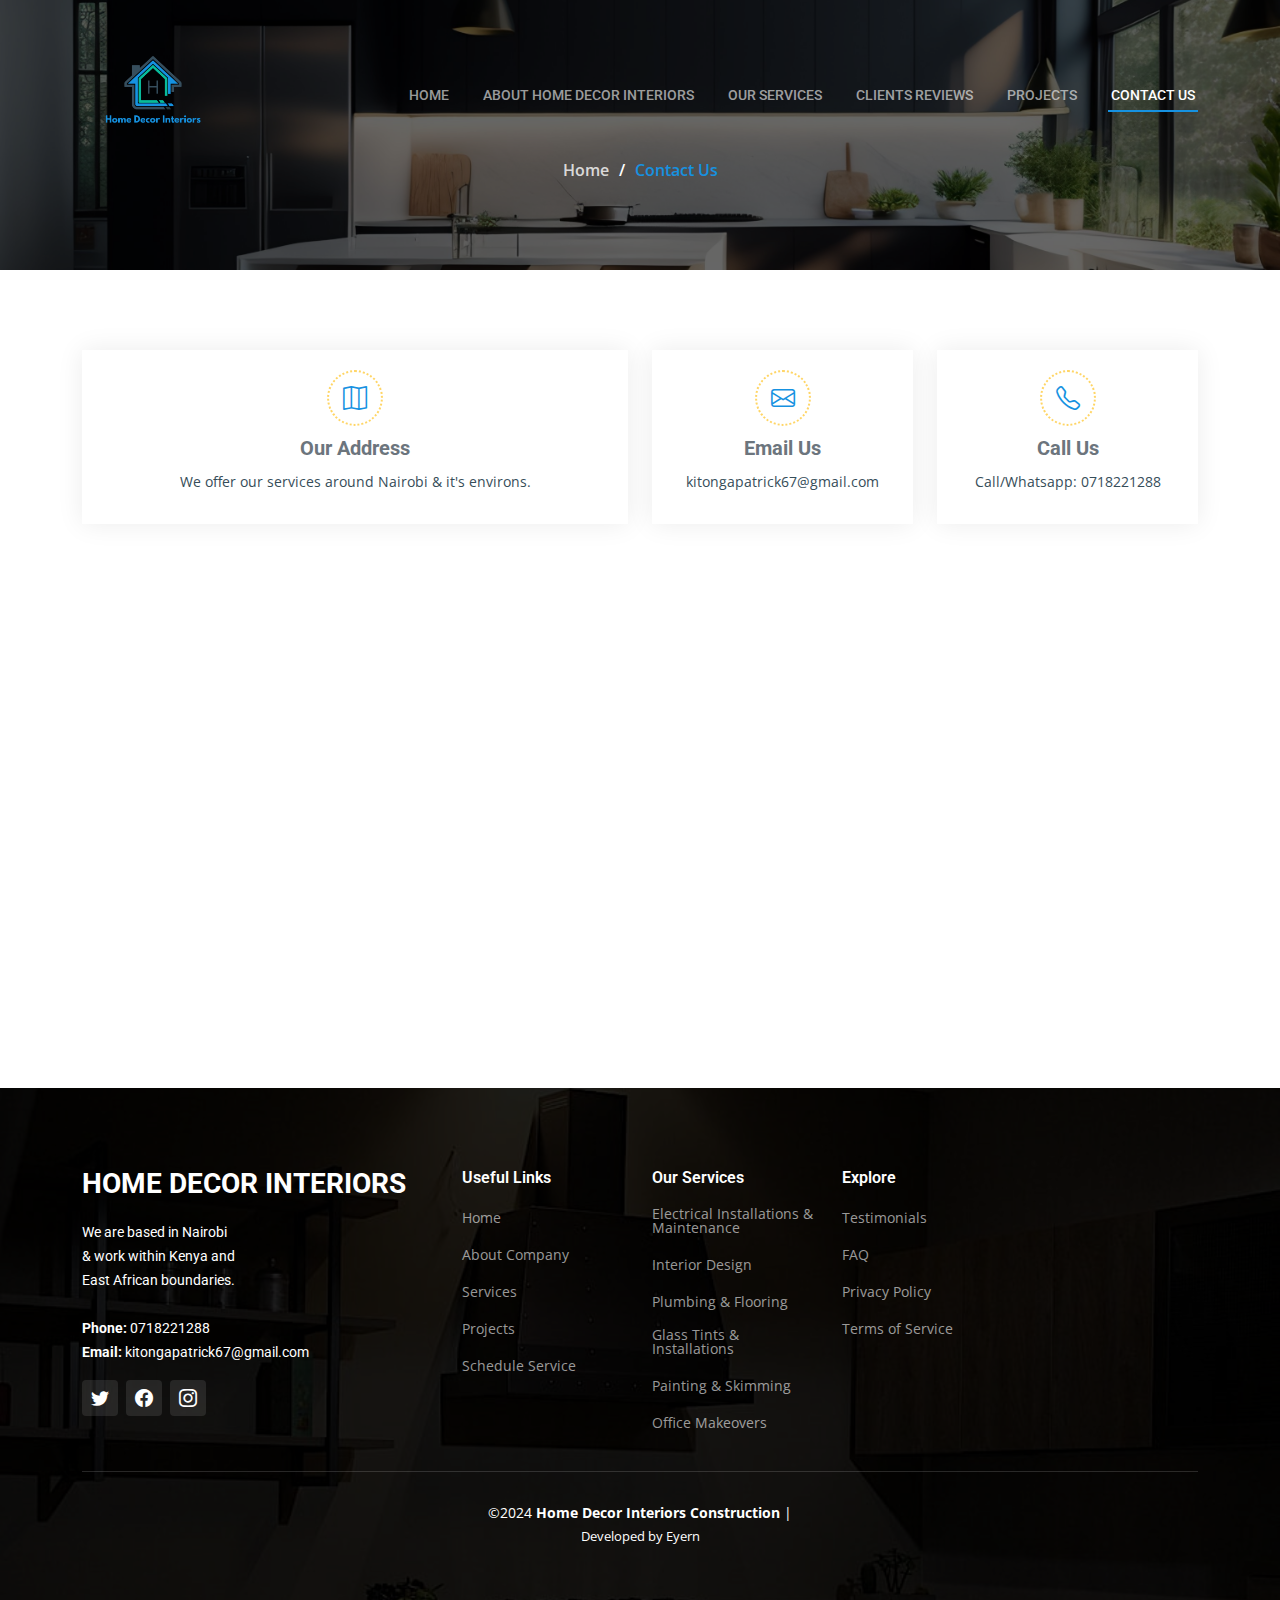
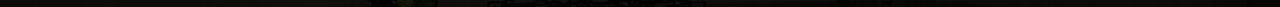
<file: contact.html>
<!DOCTYPE html>
<html lang="en">

<head>
  <meta charset="utf-8">
  <meta content="width=device-width, initial-scale=1.0" name="viewport">

  <title>Contact - Home Decor Interiors</title>
  <meta content="Home Decor Interiors" name="description">
  <meta content="Home Decor Interiors - 0718-221-288" name="keywords">

  <!-- Favicons -->
  <link href="assets/img/favicon.ico" rel="icon">
  <link href="assets/img/apple-touch-icon.png" rel="apple-touch-icon">

  <!-- Google Fonts -->
  <link rel="preconnect" href="https://fonts.googleapis.com">
  <link rel="preconnect" href="https://fonts.gstatic.com" crossorigin>
  <link href="https://fonts.googleapis.com/css2?family=Open+Sans:ital,wght@0,300;0,400;0,500;0,600;0,700;1,300;1,400;1,600;1,700&family=Roboto:ital,wght@0,300;0,400;0,500;0,600;0,700;1,300;1,400;1,500;1,600;1,700&family=Work+Sans:ital,wght@0,300;0,400;0,500;0,600;0,700;1,300;1,400;1,500;1,600;1,700&display=swap" rel="stylesheet">

  <!-- Vendor CSS Files -->
  <link href="assets/vendor/bootstrap/css/bootstrap.min.css" rel="stylesheet">
  <link href="assets/vendor/bootstrap-icons/bootstrap-icons.css" rel="stylesheet">
  <link href="assets/vendor/fontawesome-free/css/all.min.css" rel="stylesheet">
  <link href="assets/vendor/aos/aos.css" rel="stylesheet">
  <link href="assets/vendor/glightbox/css/glightbox.min.css" rel="stylesheet">
  <link href="assets/vendor/swiper/swiper-bundle.min.css" rel="stylesheet">

  <!-- Template Main CSS File -->
  <link href="assets/css/main.css" rel="stylesheet">


<body>

  <!-- ======= Header ======= -->
  <header id="header" class="header d-flex align-items-center">
    <div class="container-fluid container-xl d-flex align-items-center justify-content-between">

      <a href="index.html" class="logo d-flex align-items-center">
        <img src="assets/img/logo.png" alt="Home Decor Interiors">
      </a>

      <i class="mobile-nav-toggle mobile-nav-show bi bi-list"></i>
      <i class="mobile-nav-toggle mobile-nav-hide d-none bi bi-x"></i>
      <nav id="navbar" class="navbar">
        <ul>
          <li><a href="index.html">Home</a></li>
          <li><a href="about.html">About Home Decor Interiors</a></li>
          <li><a href="index.html">Our Services</a></li>
          <li><a href="index.html">Clients Reviews</a></li>        
          <li><a href="index.html">Projects</a></li>
          <li><a href="contact.html"  class="active">Contact Us</a></li>
        </ul>
      </nav><!-- .navbar -->

    </div>
  </header><!-- End Header -->

  <main id="main">

    <!-- ======= Breadcrumbs ======= -->
    <div class="breadcrumbs d-flex align-items-center" style="background-image: url('assets/img/breadcrumbs-bg.jpg');">
      <div class="container position-relative d-flex flex-column align-items-center" data-aos="fade">

        <ol>
          <li><a href="index.html">Home</a></li>
          <li>Contact Us</li>
        </ol>

      </div>
    </div><!-- End Breadcrumbs -->

    <!-- ======= Contact Section ======= -->
    <section id="contact" class="contact">
      <div class="container" data-aos="fade-up" data-aos-delay="100">

        <div class="row gy-4">
          <div class="col-lg-6">
            <div class="info-item  d-flex flex-column justify-content-center align-items-center">
              <i class="bi bi-map"></i>
              <h3>Our Address</h3>
              <p>We offer our services around Nairobi & it's environs.</p>
            </div>
          </div><!-- End Info Item -->

          <div class="col-lg-3 col-md-6">
            <div class="info-item d-flex flex-column justify-content-center align-items-center">
              <i class="bi bi-envelope"></i>
              <h3>Email Us</h3>
              <p>kitongapatrick67@gmail.com</p>
            </div>
          </div><!-- End Info Item -->

          <div class="col-lg-3 col-md-6">
            <div class="info-item  d-flex flex-column justify-content-center align-items-center">
              <i class="bi bi-telephone"></i>
              <h3>Call Us</h3>
              <p>Call/Whatsapp: 0718221288</p>
            </div>
          </div><!-- End Info Item -->

        </div>

        <div class="row gy-4 mt-1">

          <div>
            <iframe src="https://www.google.com/maps/embed?pb=!1m18!1m12!1m3!1d510564.65107988653!2d36.5177334104462!3d-1.3031873859975642!2m3!1f0!2f0!3f0!3m2!1i1024!2i768!4f13.1!3m3!1m2!1s0x182f1172d84d49a7%3A0xf7cf0254b297924c!2sNairobi!5e0!3m2!1sen!2ske!4v1749181671352!5m2!1sen!2ske" width="600" height="450" style="border:0;" allowfullscreen="" loading="lazy" referrerpolicy="no-referrer-when-downgrade"></iframe>
        </div>

      </div>
    </section><!-- End Contact Section -->

  </main><!-- End #main -->

 <!-- ======= Footer ======= -->
 <footer id="footer" class="footer">

  <div class="footer-content position-relative">
    <div class="container">
      <div class="row">

        <div class="col-lg-4 col-md-6">
          <div class="footer-info">
            <h3>Home Decor Interiors</h3>
            <p>
              We are based in Nairobi<br>
                & work within Kenya and<br>
                East African boundaries.<br><br>
              <strong>Phone:</strong> 0718221288<br>
              <strong>Email:</strong> kitongapatrick67@gmail.com<br>
            </p>
            <div class="social-links d-flex mt-3">
              <a href="#" class="d-flex align-items-center justify-content-center"><i class="bi bi-twitter"></i></a>
              <a href="#" class="d-flex align-items-center justify-content-center"><i class="bi bi-facebook"></i></a>
              <a href="#" class="d-flex align-items-center justify-content-center"><i class="bi bi-instagram"></i></a>
            </div>
          </div>
        </div><!-- End footer info column-->

        <div class="col-lg-2 col-md-3 footer-links">
          <h4>Useful Links</h4>
          <ul>
            <li><a href="index.html">Home</a></li>
            <li><a href="about.html">About Company</a></li>
            <li><a href="index.html">Services</a></li>
            <li><a href="index.html">Projects</a></li>
            <li><a href="https://wa.link/pabjzp">Schedule Service</a></li>
          </ul>
        </div><!-- End footer links column-->

        <div class="col-lg-2 col-md-3 footer-links">
          <h4>Our Services</h4>
          <ul>
            <li><a href="index.html">Electrical Installations & Maintenance</a></li>
            <li><a href="index.html">Interior Design</a></li>
            <li><a href="index.html">Plumbing & Flooring</a></li>
            <li><a href="index.html">Glass Tints & Installations</a></li>
            <li><a href="index.html">Painting & Skimming</a></li>
            <li><a href="index.html">Office Makeovers</a></li>
          </ul>
        </div><!-- End footer links column-->

        <div class="col-lg-2 col-md-3 footer-links">
          <h4>Explore</h4>
          <ul>
            <li><a href="index.html">Testimonials</a></li>
            <li><a href="index.html">FAQ</a></li>
            <li><a href="index.html">Privacy Policy</a></li>
            <li><a href="index.html">Terms of Service</a></li>
          </ul>
        </div><!-- End footer links column-->


      </div>
    </div>
  </div>

  <div class="footer-legal text-center position-relative">
    <div class="container">
      <div class="copyright">
        &copy;2024 <strong><span>Home Decor Interiors Construction</span></strong> |
      </div>
      <div class="credits">
        Developed by Eyern</a>
      </div>
    </div>
  </div>

</footer>
<!-- End Footer -->


  <div id="preloader"></div>

  <script>
    var url = 'https://wati-integration-prod-service.clare.ai/v2/watiWidget.js?27096';
    var s = document.createElement('script');
    s.type = 'text/javascript';
    s.async = true;
    s.src = url;
    var options = {
      "enabled": true,
      "chatButtonSetting": {
        "backgroundColor": "#1692E1",
        "ctaText": "Message Home Decor",
        "borderRadius": "25",
        "marginLeft": "0",
        "marginRight": "20",
        "marginBottom": "20",
        "ctaIconWATI": true,
        "position": "right"
      },
      "brandSetting": {
        "brandName": "Home Decor Interiors",
        "brandSubTitle": "undefined",
        "brandImg": "https://www.wati.io/wp-content/uploads/2023/04/Wati-logo.svg",
        "welcomeText": "Got any questions?\nWe're here to help",
        "messageText": "Hello, %0AI would like to book your services.",
        "backgroundColor": "#1692E1",
        "ctaText": "Message Home Decor Interiors",
        "borderRadius": "25",
        "autoShow": false,
        "phoneNumber": "254718221288"
      }
    };
    s.onload = function () {
      CreateWhatsappChatWidget(options);
    };
    var x = document.getElementsByTagName('script')[0];
    x.parentNode.insertBefore(s, x);
  </script>

  <!-- Vendor JS Files -->
  <script src="assets/vendor/bootstrap/js/bootstrap.bundle.min.js"></script>
  <script src="assets/vendor/aos/aos.js"></script>
  <script src="assets/vendor/glightbox/js/glightbox.min.js"></script>
  <script src="assets/vendor/isotope-layout/isotope.pkgd.min.js"></script>
  <script src="assets/vendor/swiper/swiper-bundle.min.js"></script>
  <script src="assets/vendor/purecounter/purecounter_vanilla.js"></script>
  <script src="assets/vendor/php-email-form/validate.js"></script>

  <!-- Template Main JS File -->
  <script src="assets/js/main.js"></script>

</body>

</html>
</file>
<file: assets/css/main.css>
:root {
  --font-default: "Open Sans", system-ui, -apple-system, "Segoe UI", Roboto, "Helvetica Neue", Arial, "Noto Sans", "Liberation Sans", sans-serif, "Apple Color Emoji", "Segoe UI Emoji", "Segoe UI Symbol", "Noto Color Emoji";
  --font-primary: "Roboto", sans-serif;
  --font-secondary: "Work Sans", sans-serif;
}

/* Colors */
:root {
  --color-default: #364d59;
  --color-primary: #1692E1;
  --color-secondary: #52565e;
}

/* Smooth scroll behavior */
:root {
  scroll-behavior: smooth;
}

/*--------------------------------------------------------------
# General
--------------------------------------------------------------*/
body {
  font-family: var(--font-default);
  color: var(--color-default);
  overflow-x: hidden;
}

a {
  color: var(--color-primary);
  text-decoration: none;
}

a:hover {
  color: #ffc732;
  text-decoration: none;
}

h1,
h2,
h3,
h4,
h5,
h6 {
  font-family: var(--font-primary);
}

/*--------------------------------------------------------------
# Sections & Section Header
--------------------------------------------------------------*/
section {
  padding: 80px 0;
  overflow: hidden;
}

.section-bg {
  background-color: #f5f6f7;
}

.section-header {
  text-align: center;
  padding-bottom: 70px;
}

.section-header h2 {
  font-size: 32px;
  font-weight: 700;
  position: relative;
  color: #2e3135;
}

.section-header h2:before,
.section-header h2:after {
  content: "";
  width: 50px;
  height: 2px;
  background: var(--color-primary);
  display: inline-block;
}

.section-header h2:before {
  margin: 0 15px 10px 0;
}

.section-header h2:after {
  margin: 0 0 10px 15px;
}

.section-header p {
  margin: 0 auto 0 auto;
}

@media (min-width: 1199px) {
  .section-header p {
    max-width: 60%;
  }
}

/*--------------------------------------------------------------
# Breadcrumbs
--------------------------------------------------------------*/
.breadcrumbs {
  padding: 140px 0 60px 0;
  min-height: 30vh;
  position: relative;
  background-size: cover;
  background-position: center;
  background-repeat: no-repeat;
}

.breadcrumbs:before {
  content: "";
  background-color: rgba(0, 0, 0, 0.6);
  position: absolute;
  inset: 0;
}

.breadcrumbs h2 {
  font-size: 56px;
  font-weight: 500;
  color: #fff;
  font-family: var(--font-secondary);
}

.breadcrumbs ol {
  display: flex;
  flex-wrap: wrap;
  list-style: none;
  padding: 0 0 10px 0;
  margin: 0;
  font-size: 16px;
  font-weight: 600;
  color: var(--color-primary);
}

.breadcrumbs ol a {
  color: rgba(255, 255, 255, 0.8);
  transition: 0.3s;
}

.breadcrumbs ol a:hover {
  text-decoration: underline;
}

.breadcrumbs ol li+li {
  padding-left: 10px;
}

.breadcrumbs ol li+li::before {
  display: inline-block;
  padding-right: 10px;
  color: #fff;
  content: "/";
}

/*--------------------------------------------------------------
# Scroll top button
--------------------------------------------------------------*/
.scroll-top {
  position: fixed;
  visibility: hidden;
  opacity: 0;
  right: 15px;
  bottom: 15px;
  z-index: 99999;
  background: var(--color-primary);
  width: 40px;
  height: 40px;
  border-radius: 4px;
  transition: all 0.4s;
}

.scroll-top i {
  font-size: 24px;
  color: var(--color-secondary);
  line-height: 0;
}

.scroll-top:hover {
  background: #ffc732;
  color: #fff;
}

.scroll-top.active {
  visibility: visible;
  opacity: 1;
}

/*--------------------------------------------------------------
# Preloader
--------------------------------------------------------------*/
#preloader {
  position: fixed;
  inset: 0;
  z-index: 999999;
  overflow: hidden;
  background: #000;
  transition: all 0.6s ease-out;
}

#preloader:before {
  content: "";
  position: fixed;
  top: calc(50% - 30px);
  left: calc(50% - 30px);
  border: 6px solid #fff;
  border-color: var(--color-primary) transparent var(--color-primary) transparent;
  border-radius: 50%;
  width: 60px;
  height: 60px;
  animation: animate-preloader 1.5s linear infinite;
}

@keyframes animate-preloader {
  0% {
    transform: rotate(0deg);
  }

  100% {
    transform: rotate(360deg);
  }
}

/*--------------------------------------------------------------
# Disable aos animation delay on mobile devices
--------------------------------------------------------------*/
@media screen and (max-width: 768px) {
  [data-aos-delay] {
    transition-delay: 0 !important;
  }
}

/*--------------------------------------------------------------
# Header
--------------------------------------------------------------*/
.header {
  z-index: 997;
  position: absolute;
  padding: 30px 0;
  top: 0;
  left: 0;
  right: 0;
}

.header .logo img {
  max-height: 130px;
  margin-left: 6px;
}

.header .logo h1 {
  font-size: 24px;
  font-weight: 700;
  color: #fff;
  margin-bottom: 0;
  font-family: var(--font-primary);
}

.header .logo h1 span {
  color: var(--color-primary);
}

/*--------------------------------------------------------------
# Desktop Navigation
--------------------------------------------------------------*/
@media (min-width: 1280px) {
  .navbar {
    padding: 0;
  }

  .navbar ul {
    margin: 0;
    padding: 0;
    display: flex;
    list-style: none;
    align-items: center;
  }

  .navbar li {
    position: relative;
  }

  .navbar>ul>li {
    white-space: nowrap;
    padding: 10px 0 10px 28px;
  }

  .navbar a,
  .navbar a:focus {
    display: flex;
    align-items: center;
    justify-content: space-between;
    padding: 0 3px;
    font-family: var(--font-primary);
    font-size: 14px;
    font-weight: 500;
    color: rgba(255, 255, 255, 0.6);
    text-transform: uppercase;
    white-space: nowrap;
    transition: 0.3s;
    position: relative;
  }

  .navbar a i,
  .navbar a:focus i {
    font-size: 12px;
    line-height: 0;
    margin-left: 5px;
  }

  .navbar>ul>li>a:before {
    content: "";
    position: absolute;
    width: 100%;
    height: 2px;
    bottom: -6px;
    left: 0;
    background-color: var(--color-primary);
    visibility: hidden;
    width: 0px;
    transition: all 0.3s ease-in-out 0s;
  }

  .navbar a:hover:before,
  .navbar li:hover>a:before,
  .navbar .active:before {
    visibility: visible;
    width: 100%;
  }

  .navbar a:hover,
  .navbar .active,
  .navbar .active:focus,
  .navbar li:hover>a {
    color: #fff;
  }

  .navbar .dropdown ul {
    display: block;
    position: absolute;
    left: 28px;
    top: calc(100% + 30px);
    margin: 0;
    padding: 10px 0;
    z-index: 99;
    opacity: 0;
    visibility: hidden;
    background: #fff;
    box-shadow: 0px 0px 30px rgba(127, 137, 161, 0.25);
    transition: 0.3s;
  }

  .navbar .dropdown ul li {
    min-width: 200px;
  }

  .navbar .dropdown ul a {
    padding: 10px 20px;
    font-size: 15px;
    text-transform: none;
    color: var(--color-default);
    font-weight: 400;
  }

  .navbar .dropdown ul a i {
    font-size: 12px;
  }

  .navbar .dropdown ul a:hover,
  .navbar .dropdown ul .active:hover,
  .navbar .dropdown ul li:hover>a {
    color: var(--color-primary);
  }

  .navbar .dropdown:hover>ul {
    opacity: 1;
    top: 100%;
    visibility: visible;
  }

  .navbar .dropdown .dropdown ul {
    top: 0;
    left: calc(100% - 30px);
    visibility: hidden;
  }

  .navbar .dropdown .dropdown:hover>ul {
    opacity: 1;
    top: 0;
    left: 100%;
    visibility: visible;
  }
}

@media (min-width: 1280px) and (max-width: 1366px) {
  .navbar .dropdown .dropdown ul {
    left: -90%;
  }

  .navbar .dropdown .dropdown:hover>ul {
    left: -100%;
  }
}

@media (min-width: 1280px) {

  .mobile-nav-show,
  .mobile-nav-hide {
    display: none;
  }
}

/*--------------------------------------------------------------
# Mobile Navigation
--------------------------------------------------------------*/
@media (max-width: 1279px) {
  .navbar {
    position: fixed;
    top: 0;
    right: -100%;
    width: 100%;
    max-width: 400px;
    bottom: 0;
    transition: 0.3s;
    z-index: 9997;
  }

  .navbar ul {
    position: absolute;
    inset: 0;
    padding: 50px 0 10px 0;
    margin: 0;
    background: rgba(0, 0, 0, 0.8);
    overflow-y: auto;
    transition: 0.3s;
    z-index: 9998;
  }

  .navbar a,
  .navbar a:focus {
    display: flex;
    align-items: center;
    justify-content: space-between;
    padding: 10px 20px;
    font-family: var(--font-primary);
    font-size: 15px;
    font-weight: 500;
    color: rgba(255, 255, 255, 0.7);
    white-space: nowrap;
    text-transform: uppercase;
    transition: 0.3s;
  }

  .navbar a i,
  .navbar a:focus i {
    font-size: 12px;
    line-height: 0;
    margin-left: 5px;
  }

  .navbar a:hover,
  .navbar .active,
  .navbar .active:focus,
  .navbar li:hover>a {
    color: #fff;
  }

  .navbar .dropdown ul,
  .navbar .dropdown .dropdown ul {
    position: static;
    display: none;
    padding: 10px 0;
    margin: 10px 20px;
    transition: all 0.5s ease-in-out;
    border: 1px solid #222428;
  }

  .navbar .dropdown>.dropdown-active,
  .navbar .dropdown .dropdown>.dropdown-active {
    display: block;
  }

  .mobile-nav-show {
    position: relative;
    color: #fff;
    font-size: 28px;
    cursor: pointer;
    line-height: 0;
    transition: 0.5s;
    z-index: 9999;
    padding-right: 10px;
  }

  .mobile-nav-hide {
    color: #fff;
    font-size: 32px;
    cursor: pointer;
    line-height: 0;
    transition: 0.5s;
    position: fixed;
    right: 20px;
    top: 20px;
    z-index: 9999;
  }

  .mobile-nav-active {
    overflow: hidden;
  }

  .mobile-nav-active .navbar {
    right: 0;
  }

  .mobile-nav-active .navbar:before {
    content: "";
    position: fixed;
    inset: 0;
    background: rgba(0, 0, 0, 0.6);
    z-index: 9996;
  }
}

/*--------------------------------------------------------------
# Get Started Section
--------------------------------------------------------------*/
.get-started .content {
  padding: 30px 0;
}

.get-started .content h3 {
  font-size: 36px;
  color: var(--color-secondary);
  font-weight: 600;
  margin-bottom: 25px;
  padding-bottom: 25px;
  position: relative;
}

.get-started .content h3:after {
  content: "";
  position: absolute;
  display: block;
  width: 60px;
  height: 4px;
  background: var(--color-primary);
  left: 0;
  bottom: 0;
}

.get-started .content p {
  font-size: 14px;
}

.get-started .php-email-form {
  background: #fff;
  padding: 30px;
  height: 100%;
}

@media (max-width: 575px) {
  .get-started .php-email-form {
    padding: 20px;
  }
}

.get-started .php-email-form h3 {
  font-size: 14px;
  font-weight: 700;
  text-transform: uppercase;
  letter-spacing: 1px;
}

.get-started .php-email-form p {
  font-size: 14px;
  margin-bottom: 20px;
}

.get-started .php-email-form .error-message {
  display: none;
  color: #fff;
  background: #df1529;
  text-align: left;
  padding: 15px;
  margin-bottom: 24px;
  font-weight: 600;
}

.get-started .php-email-form .sent-message {
  display: none;
  color: #fff;
  background: #059652;
  text-align: center;
  padding: 15px;
  margin-bottom: 24px;
  font-weight: 600;
}

.get-started .php-email-form .loading {
  display: none;
  background: #fff;
  text-align: center;
  padding: 15px;
  margin-bottom: 24px;
}

.get-started .php-email-form .loading:before {
  content: "";
  display: inline-block;
  border-radius: 50%;
  width: 24px;
  height: 24px;
  margin: 0 10px -6px 0;
  border: 3px solid #059652;
  border-top-color: #fff;
  animation: animate-loading 1s linear infinite;
}

.get-started .php-email-form input,
.get-started .php-email-form textarea {
  border-radius: 0;
  box-shadow: none;
  font-size: 14px;
  border-radius: 0;
}

.get-started .php-email-form input:focus,
.get-started .php-email-form textarea:focus {
  border-color: var(--color-primary);
}

.get-started .php-email-form input {
  padding: 12px 15px;
}

.get-started .php-email-form textarea {
  padding: 12px 15px;
}

.get-started .php-email-form button[type=submit] {
  background: var(--color-primary);
  border: 0;
  padding: 10px 30px;
  color: #fff;
  transition: 0.4s;
  border-radius: 4px;
}

.get-started .php-email-form button[type=submit]:hover {
  background: rgba(254, 185, 0, 0.8);
}

@keyframes animate-loading {
  0% {
    transform: rotate(0deg);
  }

  100% {
    transform: rotate(360deg);
  }
}

/*--------------------------------------------------------------
# Constructions Section
--------------------------------------------------------------*/
.constructions .card-item {
  border: 1px solid rgba(82, 86, 94, 0.2);
  background: #fff;
  position: relative;
  border-radius: 0;
}

.constructions .card-item .card-bg {
  min-height: 300px;
  background-size: cover;
  background-position: center;
  background-repeat: no-repeat;
}

.constructions .card-item .card-body {
  padding: 30px;
}

.constructions .card-item h4 {
  font-weight: 700;
  font-size: 20px;
  margin-bottom: 15px;
  color: var(--color-secondary);
}

.constructions .card-item p {
  color: var(--color-secondary);
  margin: 0;
}

/*--------------------------------------------------------------
# Services Section
--------------------------------------------------------------*/
.services .service-item {
  padding: 40px;
  background: #fff;
  height: 100%;
}

.services .service-item .icon {
  width: 48px;
  height: 48px;
  position: relative;
  margin-bottom: 50px;
}

.services .service-item .icon i {
  color: var(--color-secondary);
  font-size: 28px;
  transition: ease-in-out 0.3s;
  z-index: 2;
  position: relative;
  line-height: 1.8;
}

.services .service-item .icon:before {
  position: absolute;
  content: "";
  height: 100%;
  width: 100%;
  background: #f0f1f2;
  border-radius: 50px;
  z-index: 1;
  top: 2px;
  right: 10px;
  transition: 0.3s;
}

.services .service-item h3 {
  color: var(--color-default);
  font-weight: 700;
  margin: 0 0 20px 0;
  padding-bottom: 8px;
  font-size: 22px;
  position: relative;
  display: inline-block;
  border-bottom: 4px solid #ebebed;
  transition: 0.3s;
}

.services .service-item p {
  line-height: 24px;
  font-size: 14px;
  margin-bottom: 0;
}

.services .service-item .readmore {
  margin-top: 15px;
  display: inline-block;
  color: var(--color-primary);
}

.services .service-item:hover .icon:before {
  background: var(--color-primary);
}

.services .service-item:hover h3 {
  border-color: var(--color-primary);
}

/*--------------------------------------------------------------
# Features Section
--------------------------------------------------------------*/
.features .nav-tabs {
  border: 0;
}

.features .nav-link {
  padding: 15px 0;
  transition: 0.3s;
  color: var(--color-secondary);
  border-radius: 0;
  display: flex;
  align-items: center;
  justify-content: center;
  cursor: pointer;
  height: 100%;
  border: 0;
  border-bottom: 4px solid #e2e4e6;
}

.features .nav-link i {
  padding-right: 15px;
  font-size: 48px;
}

.features .nav-link h4 {
  font-size: 18px;
  font-weight: 600;
  margin: 0;
}

@media (max-width: 575px) {
  .features .nav-link h4 {
    font-size: 16px;
  }
}

.features .nav-link:hover {
  color: var(--color-primary);
}

.features .nav-link.active {
  color: var(--color-primary);
  background-color: transparent;
  border-color: var(--color-primary);
}

.features .tab-content {
  margin-top: 30px;
}

.features .tab-pane h3 {
  font-weight: 700;
  font-size: 32px;
  position: relative;
  margin-bottom: 20px;
  padding-bottom: 20px;
}

.features .tab-pane h3:after {
  content: "";
  position: absolute;
  display: block;
  width: 60px;
  height: 3px;
  background: var(--color-primary);
  left: 0;
  bottom: 0;
}

.features .tab-pane ul {
  list-style: none;
  padding: 0;
}

.features .tab-pane ul li {
  padding-top: 10px;
}

.features .tab-pane ul i {
  font-size: 20px;
  padding-right: 4px;
  color: var(--color-primary);
}

.features .tab-pane p:last-child {
  margin-bottom: 0;
}

/*--------------------------------------------------------------
# Testimonials Section
--------------------------------------------------------------*/
.testimonials .testimonial-wrap {
  padding-left: 50px;
}

.testimonials .testimonials-carousel,
.testimonials .testimonials-slider {
  overflow: hidden;
}

.testimonials .testimonial-item {
  box-sizing: content-box;
  padding: 30px 30px 30px 60px;
  margin: 0 15px 30px 0;
  min-height: 200px;
  box-shadow: 0px 2px 20px rgba(82, 86, 94, 0.1);
  position: relative;
  background: #fff;
}

.testimonials .testimonial-item .testimonial-img {
  width: 90px;
  border-radius: 10px;
  border: 6px solid #fff;
  position: absolute;
  left: -45px;
}

.testimonials .testimonial-item h3 {
  font-size: 18px;
  font-weight: bold;
  margin: 10px 0 5px 0;
  color: #000;
}

.testimonials .testimonial-item h4 {
  font-size: 14px;
  color: #999;
  margin: 0;
}

.testimonials .testimonial-item .stars {
  margin: 10px 0;
}

.testimonials .testimonial-item .stars i {
  color: #ffc107;
  margin: 0 1px;
}

.testimonials .testimonial-item .quote-icon-left,
.testimonials .testimonial-item .quote-icon-right {
  color: #ffd565;
  font-size: 26px;
  line-height: 0;
}

.testimonials .testimonial-item .quote-icon-left {
  display: inline-block;
  left: -5px;
  position: relative;
}

.testimonials .testimonial-item .quote-icon-right {
  display: inline-block;
  right: -5px;
  position: relative;
  top: 10px;
  transform: scale(-1, -1);
}

.testimonials .testimonial-item p {
  font-style: italic;
  margin: 15px auto 15px auto;
}

.testimonials .swiper-pagination {
  margin-top: 20px;
  position: relative;
}

.testimonials .swiper-pagination .swiper-pagination-bullet {
  width: 12px;
  height: 12px;
  background-color: #d5d7da;
  opacity: 1;
}

.testimonials .swiper-pagination .swiper-pagination-bullet-active {
  background-color: var(--color-primary);
}

@media (max-width: 767px) {
  .testimonials .testimonial-wrap {
    padding-left: 0;
  }

  .testimonials .testimonials-carousel,
  .testimonials .testimonials-slider {
    overflow: hidden;
  }

  .testimonials .testimonial-item {
    padding: 30px;
    margin: 15px;
  }

  .testimonials .testimonial-item .testimonial-img {
    position: static;
    left: auto;
  }
}

/*--------------------------------------------------------------
# Alt Services Section
--------------------------------------------------------------*/
.alt-services .img-bg {
  background-size: cover;
  background-position: center center;
  min-height: 400px;
}

.alt-services h3 {
  font-size: 28px;
  font-weight: 700;
  color: var(--color-secondary);
  margin-bottom: 20px;
  padding-bottom: 20px;
  position: relative;
}

.alt-services h3:after {
  content: "";
  position: absolute;
  display: block;
  width: 50px;
  height: 3px;
  background: var(--color-primary);
  left: 0;
  bottom: 0;
}

.alt-services .icon-box {
  margin-top: 50px;
}

.alt-services .icon-box i {
  display: flex;
  align-items: center;
  justify-content: center;
  color: var(--color-primary);
  margin-right: 25px;
  font-size: 28px;
  width: 56px;
  height: 56px;
  border-radius: 4px;
  line-height: 0;
  box-shadow: 0px 2px 30px rgba(0, 0, 0, 0.08);
  background-color: #fff;
  transition: 0.3s;
}

.alt-services .icon-box:hover i {
  background-color: var(--color-primary);
  color: #fff;
}

.alt-services .icon-box h4 {
  font-weight: 700;
  margin-bottom: 10px;
  font-size: 18px;
}

.alt-services .icon-box h4 a {
  color: #000;
  transition: 0.3s;
}

.alt-services .icon-box h4 a:hover {
  color: var(--color-primary);
}

.alt-services .icon-box p {
  line-height: 24px;
  font-size: 14px;
  margin-bottom: 0;
}

/*--------------------------------------------------------------
# About Section
--------------------------------------------------------------*/
.about h2 {
  font-size: 48px;
  font-weight: 700;
  font-family: var(--font-secondary);
  margin: 30px 0;
}

@media (min-width: 991px) {
  .about h2 {
    max-width: 65%;
    margin: 0 0 80px 0;
  }
}

.about .our-story {
  padding: 40px;
  background-color: #f5f6f7;
}

@media (min-width: 991px) {
  .about .our-story {
    padding-right: 35%;
  }
}

.about .our-story h4 {
  text-transform: uppercase;
  font-size: 18px;
  color: #838893;
}

.about .our-story h3 {
  font-size: 36px;
  font-weight: 700;
  margin-bottom: 20px;
  color: var(--color-secondary);
}

.about .our-story p:last-child {
  margin-bottom: 0;
}

.about ul {
  list-style: none;
  padding: 0;
  font-size: 15px;
}

.about ul li {
  padding: 5px 0;
  display: flex;
  align-items: center;
}

.about ul i {
  font-size: 20px;
  margin-right: 4px;
  color: var(--color-primary);
}

.about .watch-video i {
  font-size: 32px;
  transition: 0.3s;
  color: var(--color-primary);
}

.about .watch-video a {
  font-weight: 600;
  color: var(--color-secondary);
  margin-left: 8px;
  transition: 0.3s;
}

.about .watch-video:hover a {
  color: var(--color-primary);
}

.about .about-img {
  min-height: 600px;
  background-size: cover;
  background-position: center;
}

@media (min-width: 992px) {
  .about .about-img {
    position: absolute;
    top: 0;
    right: 0;
  }
}

/*--------------------------------------------------------------
# Stats Counter Section
--------------------------------------------------------------*/
.stats-counter .stats-item {
  background: #fff;
  box-shadow: 0px 0 30px rgba(82, 86, 94, 0.05);
  padding: 30px;
}

.stats-counter .stats-item i {
  font-size: 42px;
  line-height: 0;
  margin-right: 20px;
  color: var(--color-primary);
}

.stats-counter .stats-item span {
  font-size: 36px;
  display: block;
  font-weight: 600;
  color: var(--color-secondary);
}

.stats-counter .stats-item p {
  padding: 0;
  margin: 0;
  font-family: var(--font-primary);
  font-size: 14px;
}

/*--------------------------------------------------------------
# Our Team Section
--------------------------------------------------------------*/
.team .member {
  position: relative;
}

.team .member .member-img {
  margin: 0 80px;
  border-radius: 50%;
  overflow: hidden;
  position: relative;
}

@media (max-width: 1024px) {
  .team .member .member-img {
    margin: 0 60px;
  }
}

.team .member .member-img img {
  position: relative;
  z-index: 1;
}

.team .member .member-img .social {
  position: absolute;
  inset: 0;
  background-color: rgba(0, 0, 0, 0.6);
  display: flex;
  justify-content: center;
  align-items: center;
  z-index: 2;
  padding-bottom: 20px;
  transition: 0.3s;
  visibility: hidden;
  opacity: 0;
}

.team .member .member-img .social a {
  transition: 0.3s;
  color: #fff;
  font-size: 20px;
  margin: 0 8px;
}

.team .member .member-img .social a:hover {
  color: var(--color-primary);
}

.team .member .member-info {
  margin-top: 30px;
}

.team .member .member-info h4 {
  font-weight: 700;
  margin-bottom: 6px;
  font-size: 18px;
  color: var(--color-secondary);
}

.team .member .member-info span {
  font-style: italic;
  display: block;
  font-size: 15px;
  color: #838893;
  margin-bottom: 10px;
}

.team .member .member-info p {
  margin-bottom: 0;
  font-size: 14px;
}

.team .member:hover .member-img .social {
  padding-bottom: 0;
  visibility: visible;
  opacity: 1;
}

/*--------------------------------------------------------------
# Servie Cards Section
--------------------------------------------------------------*/
.services-cards h3 {
  font-size: 20px;
  font-weight: 700;
  color: var(--color-secondary);
}

.services-cards p {
  font-size: 15px;
}

.services-cards ul li {
  display: flex;
  align-items: center;
  font-size: 14px;
  padding-top: 10px;
}

.services-cards ul li i {
  font-size: 16px;
  color: var(--color-primary);
  margin-right: 6px;
}

/*--------------------------------------------------------------
# Projet Details Section
--------------------------------------------------------------*/
.project-details .portfolio-details-slider img {
  width: 100%;
}

.project-details .portfolio-details-slider .swiper-pagination .swiper-pagination-bullet {
  width: 12px;
  height: 12px;
  background-color: rgba(255, 255, 255, 0.7);
  opacity: 1;
}

.project-details .portfolio-details-slider .swiper-pagination .swiper-pagination-bullet-active {
  background-color: var(--color-primary);
}

.project-details .swiper-button-prev,
.project-details .swiper-button-next {
  width: 48px;
  height: 48px;
}

.project-details .swiper-button-prev:after,
.project-details .swiper-button-next:after {
  color: rgba(255, 255, 255, 0.8);
  background-color: rgba(0, 0, 0, 0.2);
  font-size: 24px;
  border-radius: 50%;
  width: 48px;
  height: 48px;
  display: flex;
  align-items: center;
  justify-content: center;
  transition: 0.3s;
}

.project-details .swiper-button-prev:hover:after,
.project-details .swiper-button-next:hover:after {
  background-color: rgba(0, 0, 0, 0.6);
}

@media (max-width: 575px) {

  .project-details .swiper-button-prev,
  .project-details .swiper-button-next {
    display: none;
  }
}

.project-details .portfolio-info h3 {
  font-size: 22px;
  font-weight: 700;
  margin-bottom: 20px;
  padding-bottom: 20px;
  position: relative;
}

.project-details .portfolio-info h3:after {
  content: "";
  position: absolute;
  display: block;
  width: 50px;
  height: 3px;
  background: var(--color-primary);
  left: 0;
  bottom: 0;
}

.project-details .portfolio-info ul {
  list-style: none;
  padding: 0;
  font-size: 15px;
}

.project-details .portfolio-info ul li {
  display: flex;
  flex-direction: column;
  padding-bottom: 15px;
}

.project-details .portfolio-info ul strong {
  text-transform: uppercase;
  font-weight: 400;
  color: #838893;
  font-size: 14px;
}

.project-details .portfolio-info .btn-visit {
  padding: 8px 40px;
  background: var(--color-primary);
  color: #fff;
  border-radius: 50px;
  transition: 0.3s;
}

.project-details .portfolio-info .btn-visit:hover {
  background: #ffc019;
}

.project-details .portfolio-description h2 {
  font-size: 26px;
  font-weight: 700;
  margin-bottom: 20px;
  color: var(--color-secondary);
}

.project-details .portfolio-description p {
  padding: 0;
}

.project-details .portfolio-description .testimonial-item {
  padding: 30px 30px 0 30px;
  position: relative;
  background: #f5f6f7;
  height: 100%;
  margin-bottom: 50px;
}

.project-details .portfolio-description .testimonial-item .testimonial-img {
  width: 90px;
  border-radius: 50px;
  border: 6px solid #fff;
  float: left;
  margin: 0 10px 0 0;
}

.project-details .portfolio-description .testimonial-item h3 {
  font-size: 18px;
  font-weight: bold;
  margin: 15px 0 5px 0;
  padding-top: 20px;
}

.project-details .portfolio-description .testimonial-item h4 {
  font-size: 14px;
  color: #6c757d;
  margin: 0;
}

.project-details .portfolio-description .testimonial-item .quote-icon-left,
.project-details .portfolio-description .testimonial-item .quote-icon-right {
  color: #ffd565;
  font-size: 26px;
  line-height: 0;
}

.project-details .portfolio-description .testimonial-item .quote-icon-left {
  display: inline-block;
  left: -5px;
  position: relative;
}

.project-details .portfolio-description .testimonial-item .quote-icon-right {
  display: inline-block;
  right: -5px;
  position: relative;
  top: 10px;
  transform: scale(-1, -1);
}

.project-details .portfolio-description .testimonial-item p {
  font-style: italic;
  margin: 0 0 15px 0 0 0;
  padding: 0;
}

/*--------------------------------------------------------------
# Service Details Section
--------------------------------------------------------------*/
.service-details .services-list {
  padding: 10px 30px;
  border: 1px solid #d5d7da;
  margin-bottom: 20px;
}

.service-details .services-list a {
  display: block;
  line-height: 1;
  padding: 8px 0 8px 15px;
  border-left: 3px solid #d9e3e8;
  margin: 20px 0;
  color: var(--color-secondary);
  transition: 0.3s;
}

.service-details .services-list a.active {
  font-weight: 700;
  border-color: var(--color-primary);
}

.service-details .services-list a:hover {
  border-color: var(--color-primary);
}

.service-details .services-img {
  margin-bottom: 20px;
}

.service-details h3 {
  font-size: 28px;
  font-weight: 700;
}

.service-details h4 {
  font-size: 20px;
  font-weight: 700;
}

.service-details p {
  font-size: 15px;
}

.service-details ul {
  list-style: none;
  padding: 0;
  font-size: 15px;
}

.service-details ul li {
  padding: 5px 0;
  display: flex;
  align-items: center;
}

.service-details ul i {
  font-size: 20px;
  margin-right: 8px;
  color: var(--color-primary);
}

/*--------------------------------------------------------------
# Contact Section
--------------------------------------------------------------*/
.contact .info-item {
  box-shadow: 0 0 25px rgba(0, 0, 0, 0.08);
  padding: 20px 0 30px 0;
}

.contact .info-item i {
  display: flex;
  align-items: center;
  justify-content: center;
  width: 56px;
  height: 56px;
  font-size: 24px;
  line-height: 0;
  color: var(--color-primary);
  border-radius: 50%;
  border: 2px dotted #ffd565;
}

.contact .info-item h3 {
  font-size: 20px;
  color: #6c757d;
  font-weight: 700;
  margin: 10px 0;
}

.contact .info-item p {
  padding: 0;
  line-height: 24px;
  font-size: 14px;
  margin-bottom: 0;
}

.contact .php-email-form {
  width: 100%;
  background: #fff;
  box-shadow: 0 0 25px rgba(0, 0, 0, 0.08);
  padding: 30px;
}

.contact .php-email-form .form-group {
  padding-bottom: 20px;
}

.contact .php-email-form .error-message {
  display: none;
  color: #fff;
  background: #df1529;
  text-align: left;
  padding: 15px;
  font-weight: 600;
}

.contact .php-email-form .error-message br+br {
  margin-top: 25px;
}

.contact .php-email-form .sent-message {
  display: none;
  color: #fff;
  background: #059652;
  text-align: center;
  padding: 15px;
  font-weight: 600;
}

.contact .php-email-form .loading {
  display: none;
  background: #fff;
  text-align: center;
  padding: 15px;
}

.contact .php-email-form .loading:before {
  content: "";
  display: inline-block;
  border-radius: 50%;
  width: 24px;
  height: 24px;
  margin: 0 10px -6px 0;
  border: 3px solid #059652;
  border-top-color: #fff;
  animation: animate-loading 1s linear infinite;
}

.contact .php-email-form input,
.contact .php-email-form textarea {
  border-radius: 0;
  box-shadow: none;
  font-size: 14px;
}

.contact .php-email-form input:focus,
.contact .php-email-form textarea:focus {
  border-color: var(--color-primary);
}

.contact .php-email-form input {
  height: 44px;
}

.contact .php-email-form textarea {
  padding: 10px 12px;
}

.contact .php-email-form button[type=submit] {
  background: var(--color-primary);
  border: 0;
  padding: 10px 35px;
  color: #fff;
  transition: 0.4s;
  border-radius: 5px;
}

.contact .php-email-form button[type=submit]:hover {
  background: rgba(254, 185, 0, 0.8);
}

@keyframes animate-loading {
  0% {
    transform: rotate(0deg);
  }

  100% {
    transform: rotate(360deg);
  }
}

/*--------------------------------------------------------------
# Recent Blog Posts Section
--------------------------------------------------------------*/
.recent-blog-posts .post-item {
  box-shadow: 0px 2px 20px rgba(0, 0, 0, 0.06);
  transition: 0.3s;
}

.recent-blog-posts .post-item .post-img img {
  transition: 0.5s;
}

.recent-blog-posts .post-item .post-date {
  position: absolute;
  right: 0;
  bottom: 0;
  background-color: var(--color-primary);
  color: #fff;
  text-transform: uppercase;
  font-size: 13px;
  padding: 6px 12px;
  font-weight: 500;
}

.recent-blog-posts .post-item .post-content {
  padding: 30px;
}

.recent-blog-posts .post-item .post-title {
  font-size: 24px;
  color: var(--color-secondary);
  font-weight: 700;
  transition: 0.3s;
  margin-bottom: 15px;
}

.recent-blog-posts .post-item .meta i {
  font-size: 16px;
  color: var(--color-primary);
}

.recent-blog-posts .post-item .meta span {
  font-size: 15px;
  color: #838893;
}

.recent-blog-posts .post-item hr {
  color: #888;
  margin: 20px 0;
}

.recent-blog-posts .post-item .readmore {
  display: flex;
  align-items: center;
  font-weight: 600;
  line-height: 1;
  transition: 0.3s;
  color: #838893;
}

.recent-blog-posts .post-item .readmore i {
  line-height: 0;
  margin-left: 6px;
  font-size: 16px;
}

.recent-blog-posts .post-item:hover .post-title,
.recent-blog-posts .post-item:hover .readmore {
  color: var(--color-primary);
}

.recent-blog-posts .post-item:hover .post-img img {
  transform: scale(1.1);
}

/*--------------------------------------------------------------
# Hero Section
--------------------------------------------------------------*/
.hero {
  overflow-x: hidden;
  padding: 0;
}

.hero .carousel {
  width: 100%;
  min-height: 100vh;
  padding: 80px 0;
  margin: 0;
  position: relative;
}

.hero .carousel-item {
  position: absolute;
  inset: 0;
  background-size: cover;
  background-position: center;
  background-repeat: no-repeat;
  overflow: hidden;
  z-index: 1;
  transition-duration: 0.4s;
}

.hero .carousel-item::before {
  content: "";
  background-color: rgba(0, 0, 0, 0.7);
  position: absolute;
  inset: 0;
}

.hero .info {
  position: absolute;
  inset: 0;
  z-index: 2;
}

@media (max-width: 768px) {
  .hero .info {
    padding: 0 50px;
  }
}

.hero .info h2 {
  color: #fff;
  margin-bottom: 30px;
  padding-bottom: 30px;
  font-size: 56px;
  font-weight: 700;
  position: relative;
}

.hero .info h2:after {
  content: "";
  position: absolute;
  display: block;
  width: 80px;
  height: 4px;
  background: var(--color-primary);
  left: 0;
  right: 0;
  bottom: 0;
  margin: auto;
}

@media (max-width: 768px) {
  .hero .info h2 {
    font-size: 36px;
  }
}

.hero .info p {
  color: rgba(255, 255, 255, 0.8);
  font-size: 18px;
}

.hero .info .btn-get-started {
  font-family: var(--font-primary);
  font-weight: 500;
  font-size: 16px;
  letter-spacing: 1px;
  display: inline-block;
  padding: 12px 40px;
  border-radius: 50px;
  transition: 0.5s;
  margin: 10px;
  color: #fff;
  border: 2px solid var(--color-primary);
}

.hero .info .btn-get-started:hover {
  background: var(--color-primary);
}

.hero .carousel-control-prev {
  justify-content: start;
}

@media (min-width: 640px) {
  .hero .carousel-control-prev {
    padding-left: 15px;
  }
}

.hero .carousel-control-next {
  justify-content: end;
}

@media (min-width: 640px) {
  .hero .carousel-control-next {
    padding-right: 15px;
  }
}

.hero .carousel-control-next-icon,
.hero .carousel-control-prev-icon {
  background: none;
  font-size: 26px;
  line-height: 0;
  background: rgba(255, 255, 255, 0.2);
  color: rgba(255, 255, 255, 0.6);
  border-radius: 50px;
  width: 54px;
  height: 54px;
  display: flex;
  align-items: center;
  justify-content: center;
}

.hero .carousel-control-prev,
.hero .carousel-control-next {
  z-index: 3;
  transition: 0.3s;
}

.hero .carousel-control-prev:focus,
.hero .carousel-control-next:focus {
  opacity: 0.5;
}

.hero .carousel-control-prev:hover,
.hero .carousel-control-next:hover {
  opacity: 0.9;
}

/*--------------------------------------------------------------
# Blog
--------------------------------------------------------------*/
.blog .blog-pagination {
  margin-top: 30px;
  color: #838893;
}

.blog .blog-pagination ul {
  display: flex;
  padding: 0;
  margin: 0;
  list-style: none;
}

.blog .blog-pagination li {
  margin: 0 5px;
  transition: 0.3s;
}

.blog .blog-pagination li a {
  color: var(--color-secondary);
  padding: 7px 16px;
  display: flex;
  align-items: center;
  justify-content: center;
}

.blog .blog-pagination li.active,
.blog .blog-pagination li:hover {
  background: var(--color-primary);
  color: #fff;
}

.blog .blog-pagination li.active a,
.blog .blog-pagination li:hover a {
  color: var(--color-white);
}

/*--------------------------------------------------------------
# Blog Posts List
--------------------------------------------------------------*/
.blog .posts-list .post-item {
  box-shadow: 0px 2px 20px rgba(0, 0, 0, 0.06);
  transition: 0.3s;
}

.blog .posts-list .post-img img {
  transition: 0.5s;
}

.blog .posts-list .post-date {
  position: absolute;
  right: 0;
  bottom: 0;
  background-color: var(--color-primary);
  color: #fff;
  text-transform: uppercase;
  font-size: 13px;
  padding: 6px 12px;
  font-weight: 500;
}

.blog .posts-list .post-content {
  padding: 30px;
}

.blog .posts-list .post-title {
  font-size: 24px;
  color: var(--color-secondary);
  font-weight: 700;
  transition: 0.3s;
  margin-bottom: 15px;
}

.blog .posts-list .meta i {
  font-size: 16px;
  color: var(--color-primary);
}

.blog .posts-list .meta span {
  font-size: 15px;
  color: #838893;
}

.blog .posts-list p {
  margin-top: 20px;
}

.blog .posts-list hr {
  color: #888;
  margin-bottom: 20px;
}

.blog .posts-list .readmore {
  display: flex;
  align-items: center;
  font-weight: 600;
  line-height: 1;
  transition: 0.3s;
  color: #838893;
}

.blog .posts-list .readmore i {
  line-height: 0;
  margin-left: 6px;
  font-size: 16px;
}

.blog .posts-list .post-item:hover .post-title,
.blog .posts-list .post-item:hover .readmore {
  color: var(--color-primary);
}

.blog .posts-list .post-item:hover .post-img img {
  transform: scale(1.1);
}

/*--------------------------------------------------------------
# Blog Details
--------------------------------------------------------------*/
.blog .blog-details {
  box-shadow: 0 4px 16px rgba(0, 0, 0, 0.1);
  padding: 30px;
}

.blog .blog-details .post-img {
  margin: -30px -30px 20px -30px;
  overflow: hidden;
}

.blog .blog-details .title {
  font-size: 28px;
  font-weight: 700;
  padding: 0;
  margin: 20px 0 0 0;
  color: var(--color-secondary);
}

.blog .blog-details .content {
  margin-top: 20px;
}

.blog .blog-details .content h3 {
  font-size: 22px;
  margin-top: 30px;
  font-weight: bold;
}

.blog .blog-details .content blockquote {
  overflow: hidden;
  background-color: rgba(82, 86, 94, 0.06);
  padding: 60px;
  position: relative;
  text-align: center;
  margin: 20px 0;
}

.blog .blog-details .content blockquote p {
  color: var(--color-default);
  line-height: 1.6;
  margin-bottom: 0;
  font-style: italic;
  font-weight: 500;
  font-size: 22px;
}

.blog .blog-details .content blockquote:after {
  content: "";
  position: absolute;
  left: 0;
  top: 0;
  bottom: 0;
  width: 3px;
  background-color: var(--color-primary);
  margin-top: 20px;
  margin-bottom: 20px;
}

.blog .blog-details .meta-top {
  margin-top: 20px;
  color: #6c757d;
}

.blog .blog-details .meta-top ul {
  display: flex;
  flex-wrap: wrap;
  list-style: none;
  align-items: center;
  padding: 0;
  margin: 0;
}

.blog .blog-details .meta-top ul li+li {
  padding-left: 20px;
}

.blog .blog-details .meta-top i {
  font-size: 16px;
  margin-right: 8px;
  line-height: 0;
  color: var(--color-primary);
}

.blog .blog-details .meta-top a {
  color: #6c757d;
  font-size: 14px;
  display: inline-block;
  line-height: 1;
  transition: 0.3s;
}

.blog .blog-details .meta-top a:hover {
  color: var(--color-primary);
}

.blog .blog-details .meta-bottom {
  padding-top: 10px;
  border-top: 1px solid rgba(82, 86, 94, 0.15);
}

.blog .blog-details .meta-bottom i {
  color: #838893;
  display: inline;
}

.blog .blog-details .meta-bottom a {
  color: rgba(82, 86, 94, 0.8);
  transition: 0.3s;
}

.blog .blog-details .meta-bottom a:hover {
  color: var(--color-primary);
}

.blog .blog-details .meta-bottom .cats {
  list-style: none;
  display: inline;
  padding: 0 20px 0 0;
  font-size: 14px;
}

.blog .blog-details .meta-bottom .cats li {
  display: inline-block;
}

.blog .blog-details .meta-bottom .tags {
  list-style: none;
  display: inline;
  padding: 0;
  font-size: 14px;
}

.blog .blog-details .meta-bottom .tags li {
  display: inline-block;
}

.blog .blog-details .meta-bottom .tags li+li::before {
  padding-right: 6px;
  color: var(--color-default);
  content: ",";
}

.blog .blog-details .meta-bottom .share {
  font-size: 16px;
}

.blog .blog-details .meta-bottom .share i {
  padding-left: 5px;
}

.blog .post-author {
  padding: 20px;
  margin-top: 30px;
  box-shadow: 0 4px 16px rgba(0, 0, 0, 0.1);
}

.blog .post-author img {
  max-width: 120px;
  margin-right: 20px;
}

.blog .post-author h4 {
  font-weight: 600;
  font-size: 22px;
  margin-bottom: 0px;
  padding: 0;
  color: var(--color-secondary);
}

.blog .post-author .social-links {
  margin: 0 10px 10px 0;
}

.blog .post-author .social-links a {
  color: rgba(82, 86, 94, 0.5);
  margin-right: 5px;
}

.blog .post-author p {
  font-style: italic;
  color: rgba(108, 117, 125, 0.8);
  margin-bottom: 0;
}

/*--------------------------------------------------------------
# Blog Sidebar
--------------------------------------------------------------*/
.blog .sidebar {
  padding: 30px;
  box-shadow: 0 4px 16px rgba(0, 0, 0, 0.1);
}

.blog .sidebar .sidebar-title {
  font-size: 20px;
  font-weight: 700;
  padding: 0;
  margin: 0;
  color: var(--color-secondary);
}

.blog .sidebar .sidebar-item+.sidebar-item {
  margin-top: 40px;
}

.blog .sidebar .search-form form {
  background: #fff;
  border: 1px solid rgba(82, 86, 94, 0.3);
  padding: 3px 10px;
  position: relative;
}

.blog .sidebar .search-form form input[type=text] {
  border: 0;
  padding: 4px;
  border-radius: 4px;
  width: calc(100% - 40px);
}

.blog .sidebar .search-form form input[type=text]:focus {
  outline: none;
}

.blog .sidebar .search-form form button {
  position: absolute;
  top: 0;
  right: 0;
  bottom: 0;
  border: 0;
  background: none;
  font-size: 16px;
  padding: 0 15px;
  margin: -1px;
  background: var(--color-primary);
  color: var(--color-secondary);
  transition: 0.3s;
  border-radius: 0 4px 4px 0;
  line-height: 0;
}

.blog .sidebar .search-form form button i {
  line-height: 0;
}

.blog .sidebar .search-form form button:hover {
  background: rgba(254, 185, 0, 0.8);
}

.blog .sidebar .categories ul {
  list-style: none;
  padding: 0;
}

.blog .sidebar .categories ul li+li {
  padding-top: 10px;
}

.blog .sidebar .categories ul a {
  color: var(--color-secondary);
  transition: 0.3s;
}

.blog .sidebar .categories ul a:hover {
  color: var(--color-default);
}

.blog .sidebar .categories ul a span {
  padding-left: 5px;
  color: rgba(54, 77, 89, 0.4);
  font-size: 14px;
}

.blog .sidebar .recent-posts .post-item {
  display: flex;
}

.blog .sidebar .recent-posts .post-item+.post-item {
  margin-top: 15px;
}

.blog .sidebar .recent-posts img {
  max-width: 80px;
  margin-right: 15px;
}

.blog .sidebar .recent-posts h4 {
  font-size: 15px;
  font-weight: bold;
}

.blog .sidebar .recent-posts h4 a {
  color: var(--color-secondary);
  transition: 0.3s;
}

.blog .sidebar .recent-posts h4 a:hover {
  color: var(--color-primary);
}

.blog .sidebar .recent-posts time {
  display: block;
  font-style: italic;
  font-size: 14px;
  color: rgba(54, 77, 89, 0.4);
}

.blog .sidebar .tags {
  margin-bottom: -10px;
}

.blog .sidebar .tags ul {
  list-style: none;
  padding: 0;
}

.blog .sidebar .tags ul li {
  display: inline-block;
}

.blog .sidebar .tags ul a {
  color: #838893;
  font-size: 14px;
  padding: 6px 14px;
  margin: 0 6px 8px 0;
  border: 1px solid rgba(131, 136, 147, 0.4);
  display: inline-block;
  transition: 0.3s;
}

.blog .sidebar .tags ul a:hover {
  color: var(--color-secondary);
  border: 1px solid var(--color-primary);
  background: var(--color-primary);
}

.blog .sidebar .tags ul a span {
  padding-left: 5px;
  color: rgba(131, 136, 147, 0.8);
  font-size: 14px;
}

/*--------------------------------------------------------------
# Blog Comments
--------------------------------------------------------------*/
.blog .comments {
  margin-top: 30px;
}

.blog .comments .comments-count {
  font-weight: bold;
}

.blog .comments .comment {
  margin-top: 30px;
  position: relative;
}

.blog .comments .comment .comment-img {
  margin-right: 14px;
}

.blog .comments .comment .comment-img img {
  width: 60px;
}

.blog .comments .comment h5 {
  font-size: 16px;
  margin-bottom: 2px;
}

.blog .comments .comment h5 a {
  font-weight: bold;
  color: var(--color-default);
  transition: 0.3s;
}

.blog .comments .comment h5 a:hover {
  color: var(--color-primary);
}

.blog .comments .comment h5 .reply {
  padding-left: 10px;
  color: var(--color-secondary);
}

.blog .comments .comment h5 .reply i {
  font-size: 20px;
}

.blog .comments .comment time {
  display: block;
  font-size: 14px;
  color: rgba(82, 86, 94, 0.8);
  margin-bottom: 5px;
}

.blog .comments .comment.comment-reply {
  padding-left: 40px;
}

.blog .comments .reply-form {
  margin-top: 30px;
  padding: 30px;
  box-shadow: 0 4px 16px rgba(0, 0, 0, 0.1);
}

.blog .comments .reply-form h4 {
  font-weight: bold;
  font-size: 22px;
}

.blog .comments .reply-form p {
  font-size: 14px;
}

.blog .comments .reply-form input {
  border-radius: 4px;
  padding: 10px 10px;
  font-size: 14px;
}

.blog .comments .reply-form input:focus {
  box-shadow: none;
  border-color: rgba(254, 185, 0, 0.8);
}

.blog .comments .reply-form textarea {
  border-radius: 4px;
  padding: 10px 10px;
  font-size: 14px;
}

.blog .comments .reply-form textarea:focus {
  box-shadow: none;
  border-color: rgba(254, 185, 0, 0.8);
}

.blog .comments .reply-form .form-group {
  margin-bottom: 25px;
}

.blog .comments .reply-form .btn-primary {
  border-radius: 4px;
  padding: 10px 20px;
  border: 0;
  background-color: var(--color-secondary);
}

.blog .comments .reply-form .btn-primary:hover {
  color: var(--color-secondary);
  background-color: var(--color-primary);
}

/*--------------------------------------------------------------
# Footer
--------------------------------------------------------------*/
.footer {
  color: #fff;
  background: url("../img/footer-bg.jpg") top center no-repeat;
  background-size: cover;
  font-size: 14px;
  padding: 80px 0 60px 0;
  position: relative;
}

.footer:before {
  content: "";
  background: rgba(0, 0, 0, 0.8);
  position: absolute;
  inset: 0;
}

.footer .footer-content .footer-info {
  margin-bottom: 30px;
}

.footer .footer-content .footer-info h3 {
  font-size: 28px;
  margin: 0 0 20px 0;
  padding: 2px 0 2px 0;
  line-height: 1;
  font-weight: 700;
  text-transform: uppercase;
}

.footer .footer-content .footer-info h3 span {
  color: var(--color-primary);
}

.footer .footer-content .footer-info p {
  font-size: 14px;
  line-height: 24px;
  margin-bottom: 0;
  font-family: var(--font-primary);
  color: #fff;
}

.footer .footer-content .social-links a {
  font-size: 18px;
  display: inline-block;
  background: rgba(255, 255, 255, 0.1);
  color: #fff;
  line-height: 1;
  margin-right: 8px;
  border-radius: 4px;
  width: 36px;
  height: 36px;
  transition: 0.3s;
}

.footer .footer-content .social-links a:hover {
  background: var(--color-primary);
  text-decoration: none;
}

.footer .footer-content h4 {
  font-size: 16px;
  font-weight: 600;
  color: #fff;
  position: relative;
  padding-bottom: 12px;
}

.footer .footer-content .footer-links {
  margin-bottom: 30px;
}

.footer .footer-content .footer-links ul {
  list-style: none;
  padding: 0;
  margin: 0;
}

.footer .footer-content .footer-links ul li {
  padding: 8px 0;
}

.footer .footer-content .footer-links ul li:first-child {
  padding-top: 0;
}

.footer .footer-content .footer-links ul a {
  color: rgba(255, 255, 255, 0.6);
  transition: 0.3s;
  display: inline-block;
  line-height: 1;
}

.footer .footer-content .footer-links ul a:hover {
  color: #fff;
}

.footer .footer-legal .copyright {
  padding-top: 30px;
  border-top: 1px solid rgba(255, 255, 255, 0.15);
}

.footer .footer-legal .credits {
  padding-top: 4px;
  font-size: 13px;
  color: #fff;
}

.footer .footer-legal .credits a {
  color: var(--color-primary);
}

/*--------------------------------------------------------------
# Portfolio
--------------------------------------------------------------*/
.portfolio #portfolio-flters {
  padding: 0;
  margin: 0 auto 25px auto;
  list-style: none;
  text-align: center;
  border-radius: 50px;
}

.portfolio #portfolio-flters li {
  cursor: pointer;
  display: inline-block;
  padding: 8px 16px;
  font-size: 14px;
  font-weight: 500;
  line-height: 1;
  color: #444444;
  margin: 0 3px 10px 3px;
  transition: all ease-in-out 0.3s;
  background: #e5edf3;
  border-radius: 4px;
}

.portfolio #portfolio-flters li:hover,
.portfolio #portfolio-flters li.filter-active {
  color: #fff;
  background: #ffc019;
}

.portfolio #portfolio-flters li:last-child {
  margin-right: 0;
}

.portfolio .portfolio-item {
  margin-bottom: 30px;
  overflow: hidden;
}

.portfolio .portfolio-item img {
  position: relative;
  top: 0;
  transition: all 0.6s cubic-bezier(0.645, 0.045, 0.355, 1);
}

.portfolio .portfolio-item .portfolio-info {
  opacity: 0;
  position: absolute;
  left: 15px;
  right: 15px;
  bottom: -50px;
  z-index: 3;
  transition: all ease-in-out 0.3s;
  background: #ff4a17;
  padding: 15px 20px;
}

.portfolio .portfolio-item .portfolio-info h4 {
  font-size: 18px;
  color: #fff;
  font-weight: 600;
}

.portfolio .portfolio-item .portfolio-info p {
  color: #fff;
  font-size: 14px;
  margin-bottom: 0;
}

.portfolio .portfolio-item .portfolio-info .preview-link,
.portfolio .portfolio-item .portfolio-info .details-link {
  position: absolute;
  right: 50px;
  font-size: 24px;
  top: calc(50% - 18px);
  color: white;
  transition: ease-in-out 0.3s;
}

.portfolio .portfolio-item .portfolio-info .preview-link:hover,
.portfolio .portfolio-item .portfolio-info .details-link:hover {
  color: #ffc1b0;
}

.portfolio .portfolio-item .portfolio-info .details-link {
  right: 15px;
}

.portfolio .portfolio-item:hover img {
  top: -30px;
}

.portfolio .portfolio-item:hover .portfolio-info {
  opacity: 1;
  bottom: 0;
}
</file>
